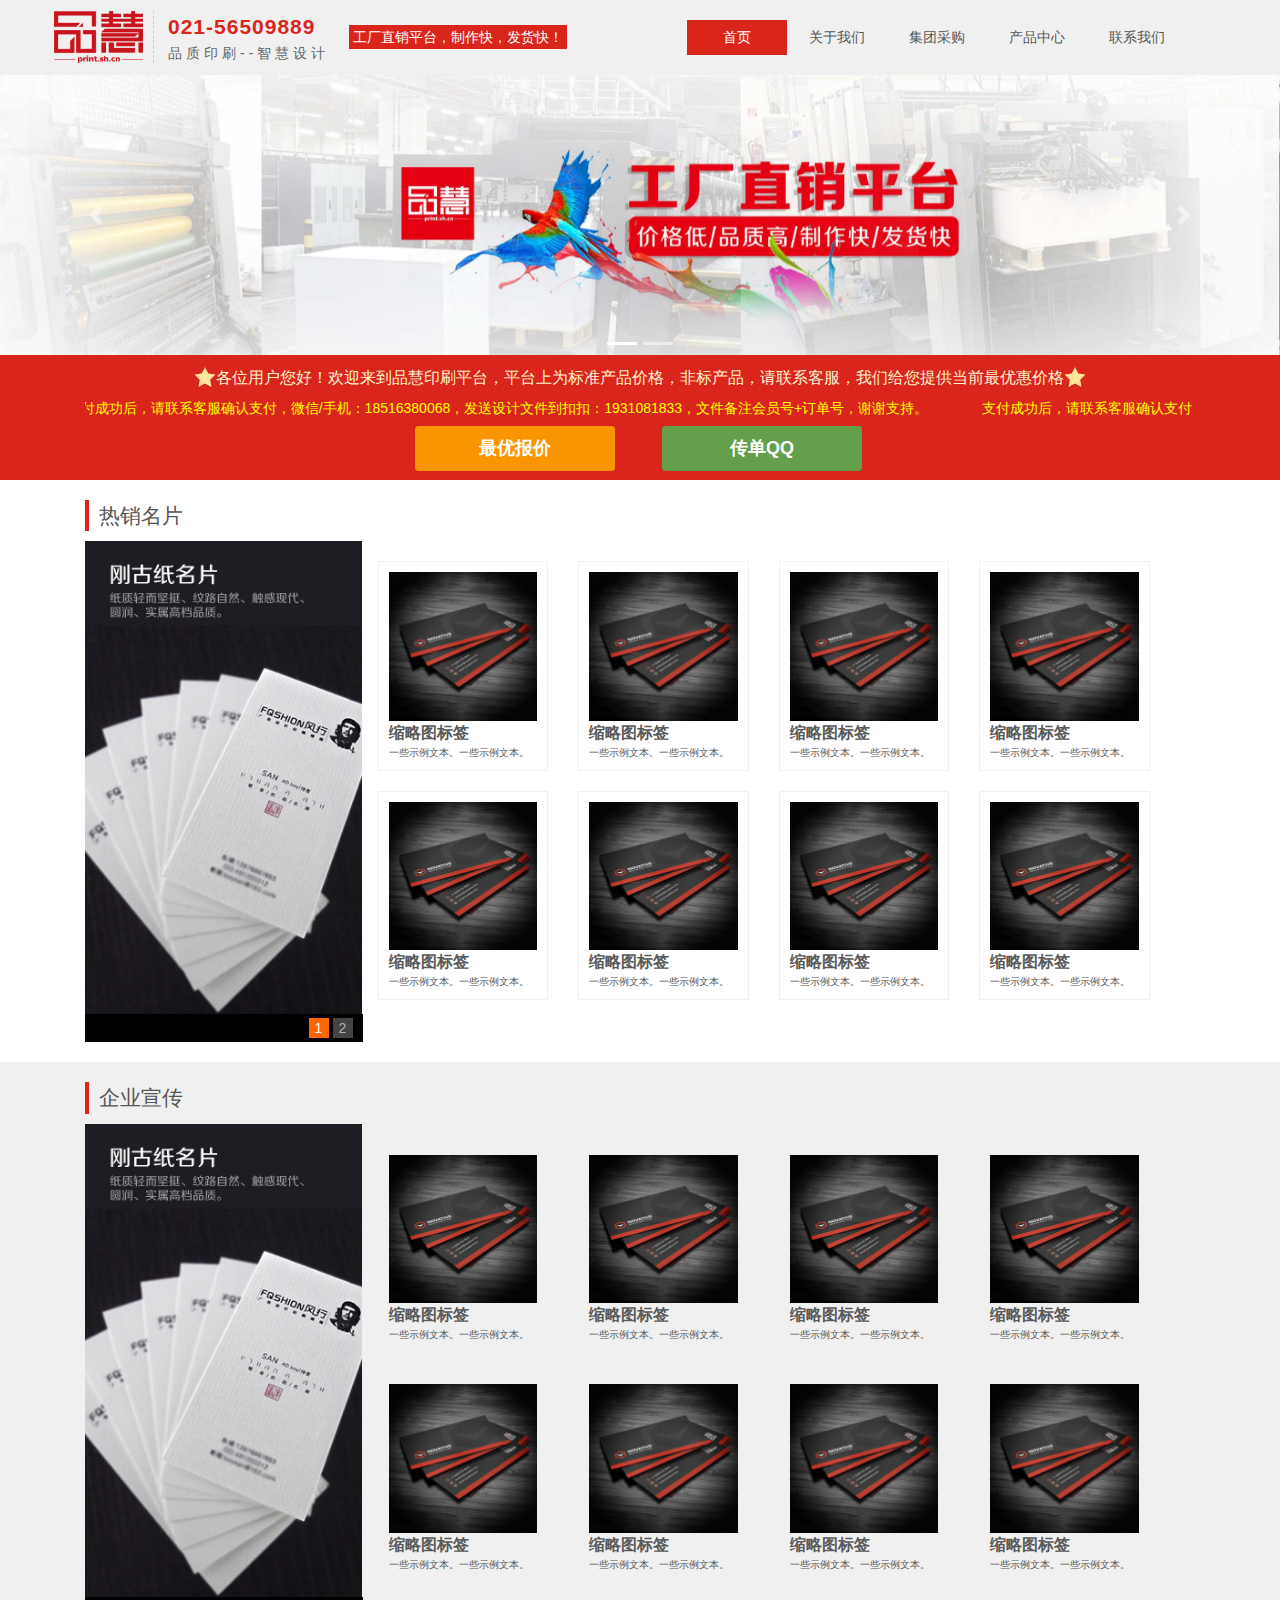
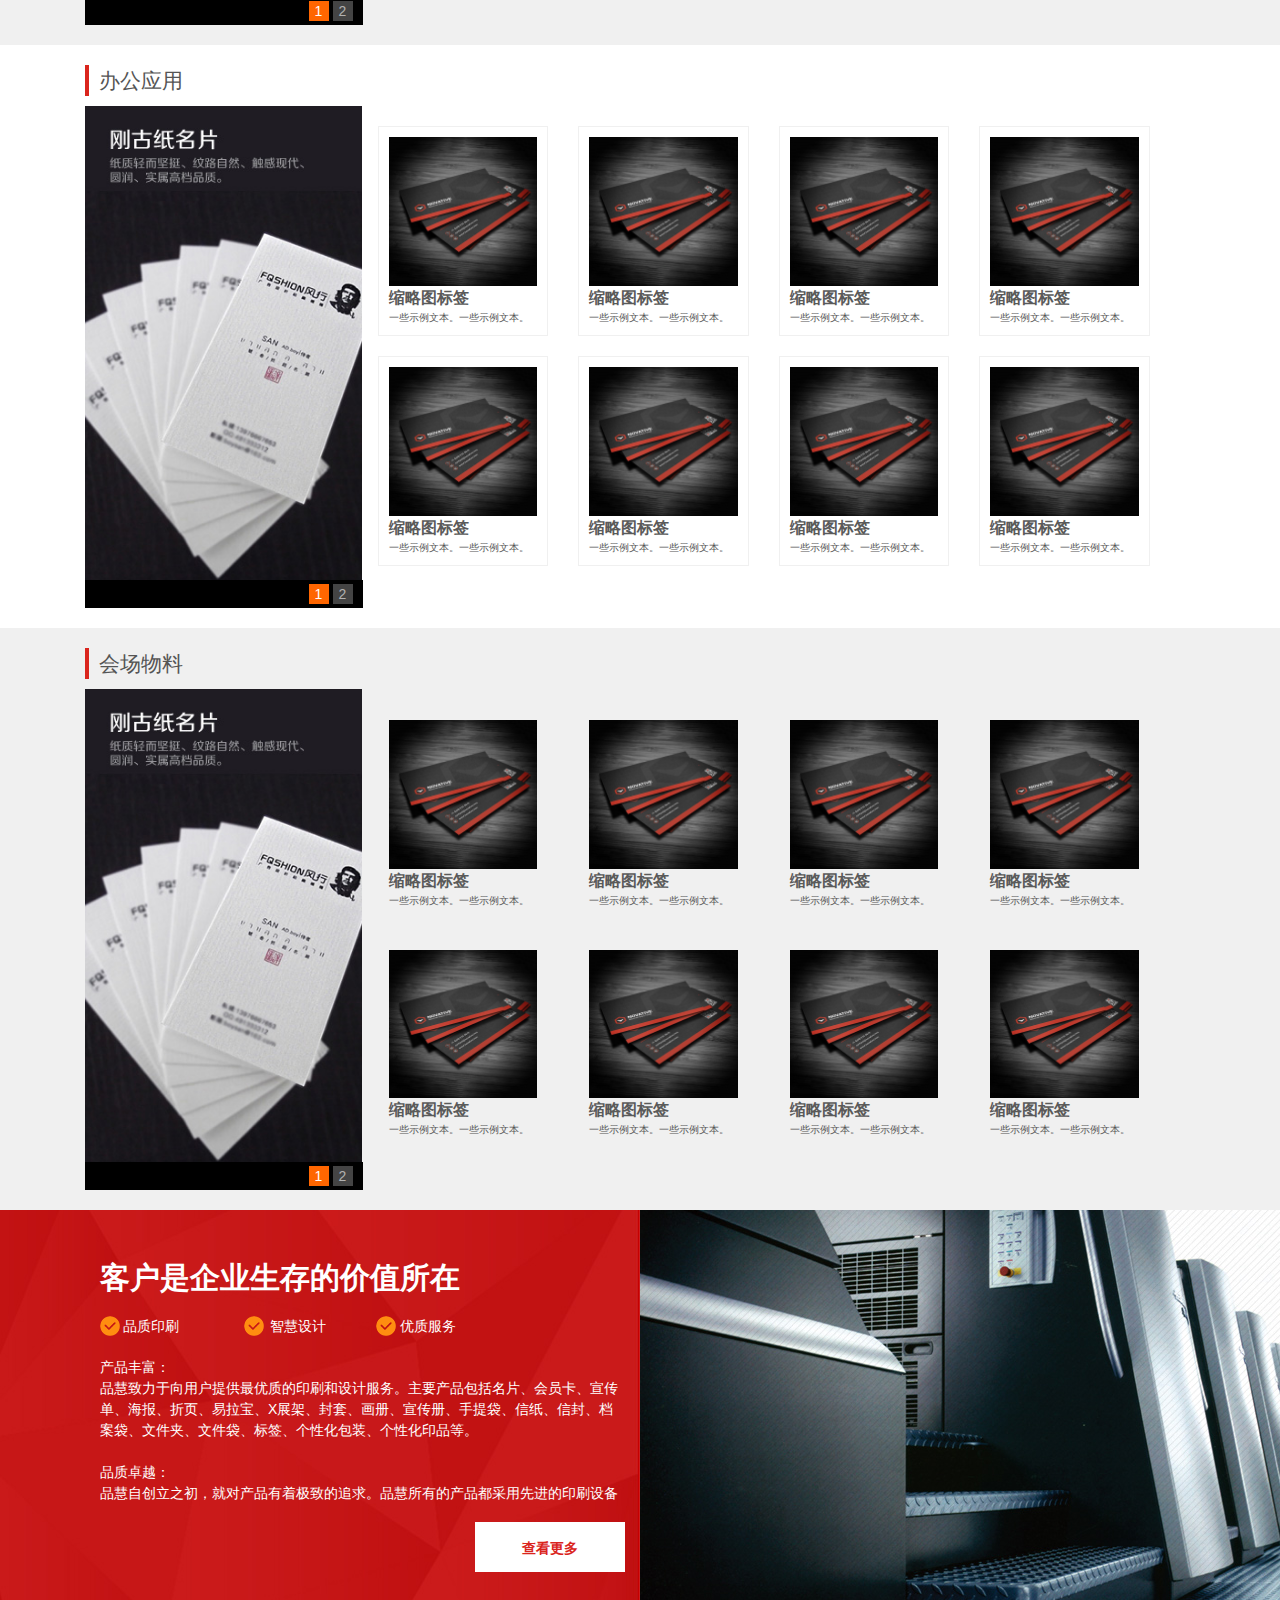
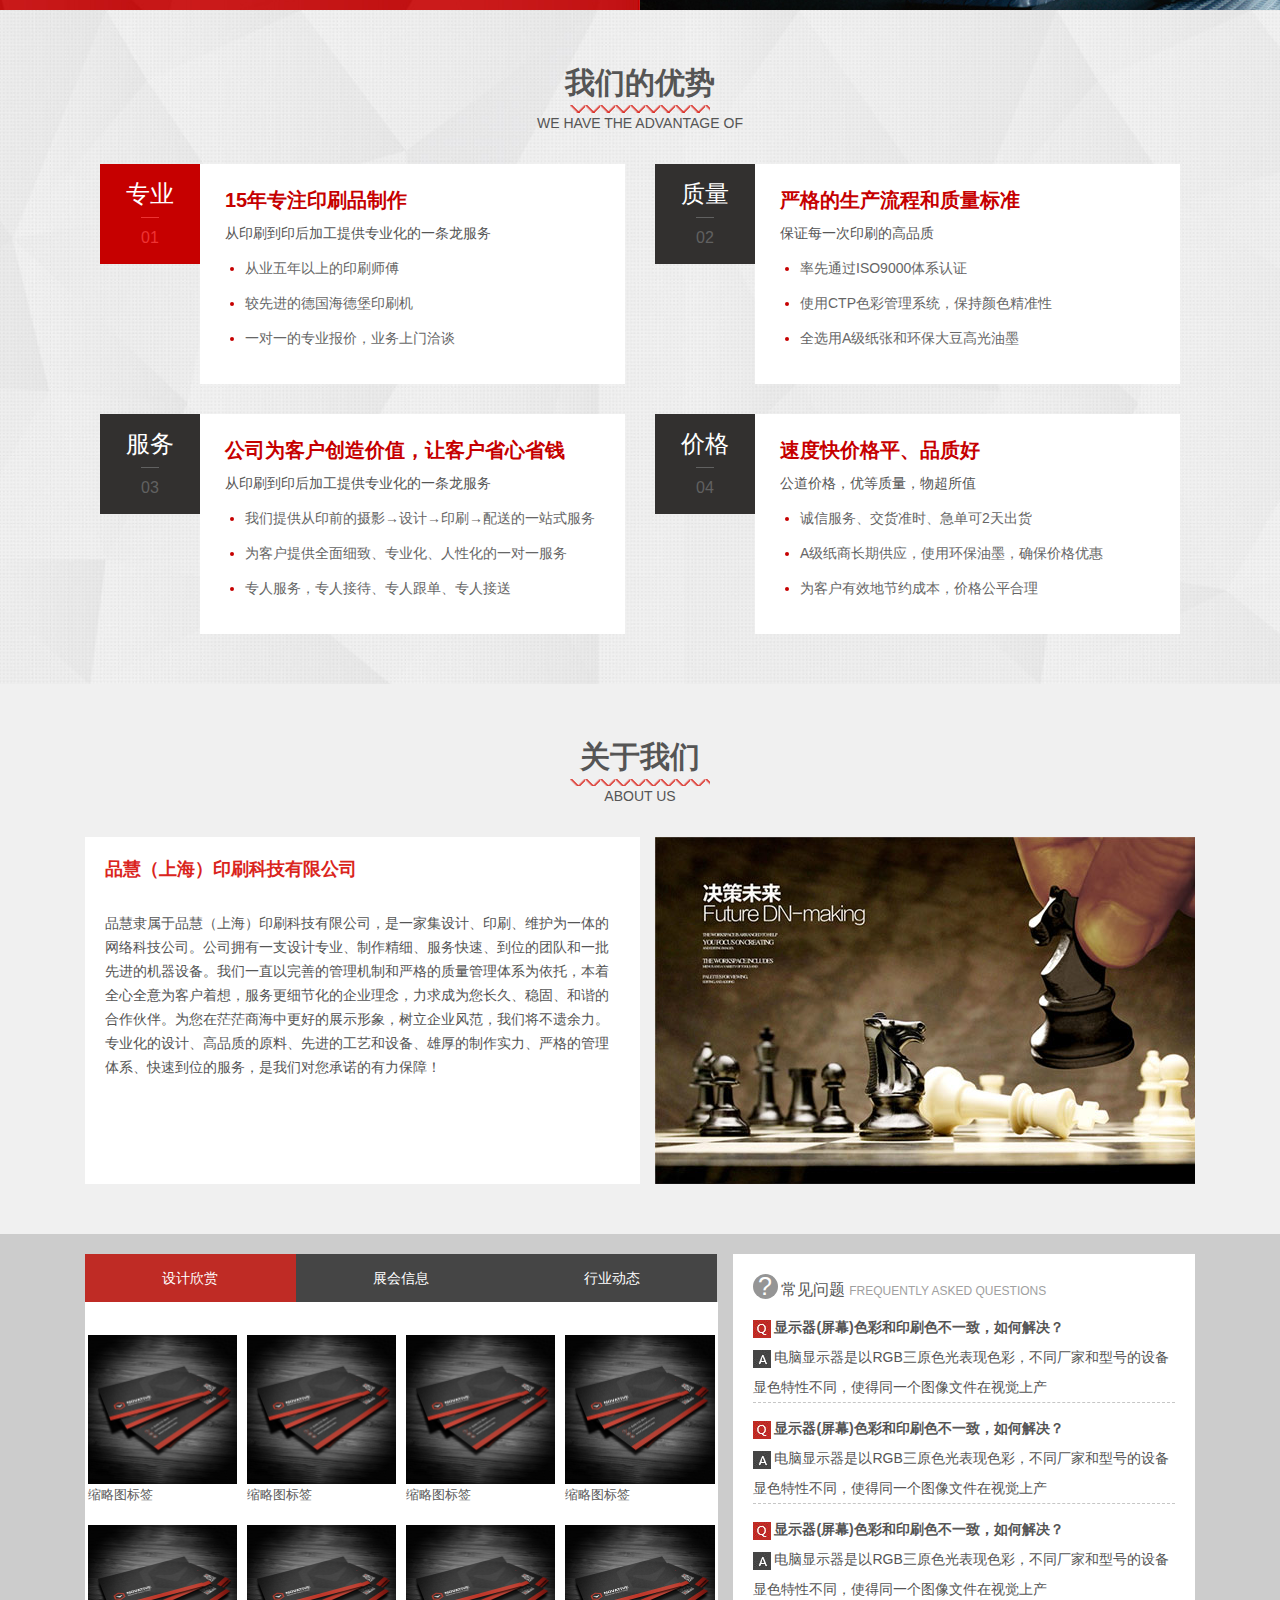
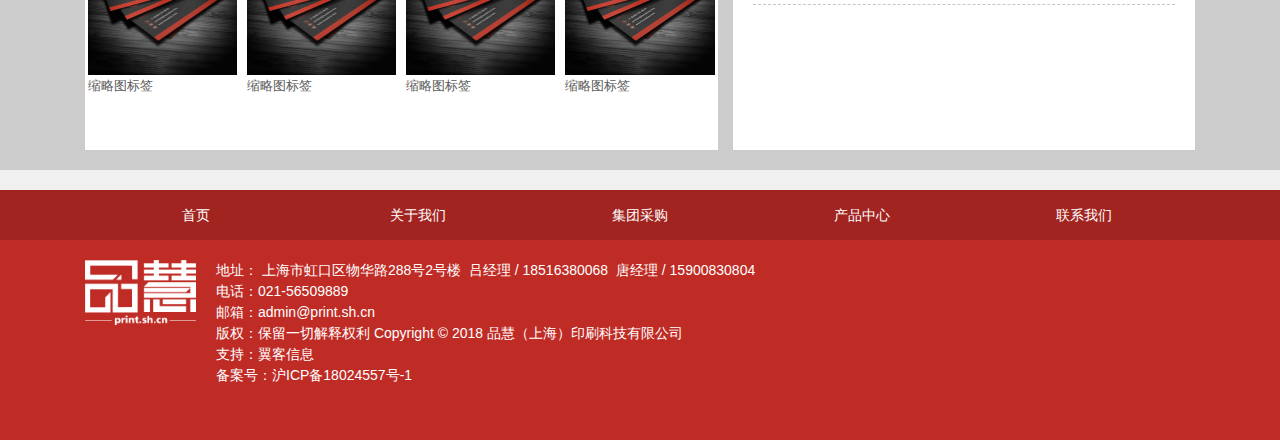
<file: print/index.html>
<!DOCTYPE html>
<html>
	<head>
		<meta charset="UTF-8">
		<meta name="viewport" content="width=device-width, initial-scale=1, shrink-to-fit=no">
		<title></title>
		<link rel="stylesheet" href="css/bootstrap.min.css">
		<link rel="stylesheet" type="text/css" href="css/style.css"/>
		<link rel="stylesheet" type="text/css" href="css/liMarquee.css"/>
  		<script src="js/jquery.min.js"></script>
  		<script src="js/popper.min.js"></script>
  		<script src="js/bootstrap.min.js"></script>
  		<script src="js/jquery.liMarquee.js" type="text/javascript" charset="utf-8"></script>
  		<style>
			.carousel-item img{
				max-width: 100%;	
			}
		</style>
		<script>
		$(function(){
			$('.dowebok').liMarquee();
		});
		</script>

	</head>
	<body>
		<!-- 导航   -->
		<nav class="navbar navbar-expand-md">
			<a href="index.html" class="navbar-brand"><img src="img/logo.png" alt="Logo" style="width: 100px; border-right: 1px #CCCCCC dashed; padding-right: 10px;"/></a>
			<p><span class="num">021-56509889</span><br /><span class="wenzi">品质印刷--智慧设计</span></p>
			<p class="np">工厂直销平台，制作快，发货快！</p>
			<button class="navbar-toggler" type="button" data-toggle="collapse" data-target="#collapsibleNavbar">
    			<span class="navbar-toggler-icon"></span>
  			</button>
			<div class="collapse navbar-collapse" id="collapsibleNavbar">
				<ul class="navbar-nav nav-justified">
					<li class="nav-item"><a href="#" class="nav-link active">首页</a></li>
					<li class="nav-item dropdown"><a href="#" class="nav-link">关于我们</a>
						<ul class="dropdown-menu">
							<li><a href="#" class="nav-link">关于我们</a></li>
							<li><a href="#" class="nav-link">新闻中心</a></li>
						</ul>
					</li>
					<li class="nav-item"><a href="#" class="nav-link">集团采购</a></li>
					<li class="nav-item"><a href="#" class="nav-link">产品中心</a></li>
					<li class="nav-item"><a href="#" class="nav-link">联系我们</a></li>
				</ul>
			</div>
		</nav>
		<!-- banner -->
		<div id="demo" class="carousel slide" data-ride="carousel">
		  <!-- 指示符 -->
		  <ul class="carousel-indicators">
		    <li data-target="#demo" data-slide-to="0" class="active"></li>
		    <li data-target="#demo" data-slide-to="1"></li>
		  </ul> 
		  <!-- 轮播图片 -->
		  <div class="carousel-inner">
		    <div class="carousel-item active banner" style="max-height: 340px;"> 
		      <img src="img/banner1.jpg" alt="" />
		    </div>
		    <div class="carousel-item banner" style="max-height: 340px;">
		      <img src="img/banner2.jpg" alt="" />
		    </div>
		  </div> 
		  <!-- 左右切换按钮 -->
		  <a class="carousel-control-prev" href="#demo" data-slide="prev">
		    <span class="carousel-control-prev-icon"></span>
		  </a>
		  <a class="carousel-control-next" href="#demo" data-slide="next">
		    <span class="carousel-control-next-icon"></span>
		  </a>
		</div>
		<!-- 公告 -->
		<div class="container-fiuled" style="border: 1px solid #DA251D;height: 125px; background-color: #DA251D;">
			<div class="container">
				<p class="xing"><img src="img/xing.png" alt="" />各位用户您好！欢迎来到品慧印刷平台，平台上为标准产品价格，非标产品，请联系客服，我们给您提供当前最优惠价格<img src="img/xing.png" alt="" /></p>
				<div class="dowebok">
					<a href="#">支付成功后，请联系客服确认支付，微信/手机：18516380068，发送设计文件到扣扣：1931081833，文件备注会员号+订单号，谢谢支持。</a>
					
					<a href="#">支付成功后，请联系客服确认支付，微信/手机：18516380068，发送设计文件到扣扣：1931081833，文件备注会员号+订单号，谢谢支持。</a>
				</div>
				<div class="but">
					<input type="button" class="btn btn-ind1" value="最优报价" />
					<input type="button" class="btn btn-ind2" value="传单QQ" />
				</div>
			</div>
		</div>
		<!-- 热销名片  -->
		<div class="container-fiuled" style="background-color: #FFFFFF;height: auto;  padding: 20px;">
			<div class="container all">
				<div class="hh">热销名片</div>
				<div style="overflow: hidden;"> 
					<div class="tab col-md-3">
						<div class="tab_box"> 
							 <div><a href="#"><img class="img-fluid" src="img/hdggzmp.jpg" /></a></div>
							 <div class="hide"><a href="#"><img class="img-fluid" src="img/hdbbzmp.jpg" /></a></div>
						</div>
						<div class="tab_menu col-md-12">
							<ul>
								<li class="selected">1</li>
								<li>2</li>
							</ul>
						</div>
					</div>
					<div class="row col-md-9">
					    <div class="col-sm-6 col-md-3">
					         <div class="thumbnail">
					            <a href="#"><img src="img/uafd.jpg" alt="此处有图片" /></a>
					            <div class="caption">
					                <a href="#">缩略图标签</a>
					                <p>一些示例文本。一些示例文本。</p>
					            </div>
					         </div>
					    </div>
					    <div class="col-sm-6 col-md-3">
					         <div class="thumbnail">
					            <a href="#"><img src="img/uafd.jpg" alt="此处有图片" /></a>
					            <div class="caption">
					                <a href="#">缩略图标签</a>
					                <p>一些示例文本。一些示例文本。</p>
					            </div>
					         </div>
					    </div>
					    <div class="col-sm-6 col-md-3">
					         <div class="thumbnail">
					            <a href="#"><img src="img/uafd.jpg" alt="此处有图片" /></a>
					            <div class="caption">
					                <a href="#">缩略图标签</a>
					                <p>一些示例文本。一些示例文本。</p>
					            </div>
					         </div>
					    </div>
					    <div class="col-sm-6 col-md-3">
					         <div class="thumbnail">
					            <a href="#"><img src="img/uafd.jpg" alt="此处有图片" /></a>
					            <div class="caption">
					                <a href="#">缩略图标签</a>
					                <p>一些示例文本。一些示例文本。</p>
					            </div>
					         </div>
					    </div>
					    <div class="col-sm-6 col-md-3">
					         <div class="thumbnail">
					            <a href="#"><img src="img/uafd.jpg" alt="此处有图片" /></a>
					            <div class="caption">
					               	<a href="#">缩略图标签</a>
					                <p>一些示例文本。一些示例文本。</p>
					            </div>
					         </div>
					    </div>
					    <div class="col-sm-6 col-md-3">
					         <div class="thumbnail">
					            <a href="#"><img src="img/uafd.jpg" alt="此处有图片" /></a>
					            <div class="caption">
					                <a href="#">缩略图标签</a>
					                <p>一些示例文本。一些示例文本。</p>
					            </div>
					         </div>
					    </div>
					    <div class="col-sm-6 col-md-3">
					         <div class="thumbnail">
					            <a href="#"><img src="img/uafd.jpg" alt="此处有图片" /></a>
					            <div class="caption">
					                <a href="#">缩略图标签</a>
					                <p>一些示例文本。一些示例文本。</p>
					            </div>
					         </div>
					    </div>
					    <div class="col-sm-6 col-md-3">
					         <div class="thumbnail">
					            <a href="#"><img src="img/uafd.jpg" alt="此处有图片" /></a>
					            <div class="caption">
					                <a href="#">缩略图标签</a>
					                <p>一些示例文本。一些示例文本。</p>
					            </div>
					         </div>
					    </div>
					</div>
				</div>
			</div>	
		</div>
		<!-- 企业宣传  -->
		<div class="container-fiuled" style="height: auto;  padding: 20px;">
			<div class="container all">
				<div class="hh">企业宣传</div>
				<div style="overflow: hidden;"> 
					<div class="tab col-md-3">
						<div class="tab_box"> 
							 <div><a href="#"><img class="img-fluid" src="img/hdggzmp.jpg" /></a></div>
							 <div class="hide"><a href="#"><img class="img-fluid" src="img/hdbbzmp.jpg" /></a></div>
						</div>
						<div class="tab_menu col-md-12">
							<ul>
								<li class="selected">1</li>
								<li>2</li>
							</ul>
						</div>
					</div>
					<div class="row col-md-9">
					    <div class="col-sm-6 col-md-3">
					         <div class="thumbnail">
					            <a href="#"><img src="img/uafd.jpg" alt="此处有图片" /></a>
					            <div class="caption">
					                <a href="#">缩略图标签</a>
					                <p>一些示例文本。一些示例文本。</p>
					            </div>
					         </div>
					    </div>
					    <div class="col-sm-6 col-md-3">
					         <div class="thumbnail">
					            <a href="#"><img src="img/uafd.jpg" alt="此处有图片" /></a>
					            <div class="caption">
					                <a href="#">缩略图标签</a>
					                <p>一些示例文本。一些示例文本。</p>
					            </div>
					         </div>
					    </div>
					    <div class="col-sm-6 col-md-3">
					         <div class="thumbnail">
					            <a href="#"><img src="img/uafd.jpg" alt="此处有图片" /></a>
					            <div class="caption">
					                <a href="#">缩略图标签</a>
					                <p>一些示例文本。一些示例文本。</p>
					            </div>
					         </div>
					    </div>
					    <div class="col-sm-6 col-md-3">
					         <div class="thumbnail">
					            <a href="#"><img src="img/uafd.jpg" alt="此处有图片" /></a>
					            <div class="caption">
					                <a href="#">缩略图标签</a>
					                <p>一些示例文本。一些示例文本。</p>
					            </div>
					         </div>
					    </div>
					    <div class="col-sm-6 col-md-3">
					         <div class="thumbnail">
					            <a href="#"><img src="img/uafd.jpg" alt="此处有图片" /></a>
					            <div class="caption">
					               	<a href="#">缩略图标签</a>
					                <p>一些示例文本。一些示例文本。</p>
					            </div>
					         </div>
					    </div>
					    <div class="col-sm-6 col-md-3">
					         <div class="thumbnail">
					            <a href="#"><img src="img/uafd.jpg" alt="此处有图片" /></a>
					            <div class="caption">
					                <a href="#">缩略图标签</a>
					                <p>一些示例文本。一些示例文本。</p>
					            </div>
					         </div>
					    </div>
					    <div class="col-sm-6 col-md-3">
					         <div class="thumbnail">
					            <a href="#"><img src="img/uafd.jpg" alt="此处有图片" /></a>
					            <div class="caption">
					                <a href="#">缩略图标签</a>
					                <p>一些示例文本。一些示例文本。</p>
					            </div>
					         </div>
					    </div>
					    <div class="col-sm-6 col-md-3">
					         <div class="thumbnail">
					            <a href="#"><img src="img/uafd.jpg" alt="此处有图片" /></a>
					            <div class="caption">
					                <a href="#">缩略图标签</a>
					                <p>一些示例文本。一些示例文本。</p>
					            </div>
					         </div>
					    </div>
					</div>
				</div>
			</div>	
		</div>
		<!-- 办公应用  -->
		<div class="container-fiuled" style="background-color: #FFFFFF;height: auto;  padding: 20px;">
			<div class="container all">
				<div class="hh">办公应用</div>
				<div style="overflow: hidden;"> 
				<div class="tab col-md-3">
						<div class="tab_box"> 
							 <div><a href="#"><img class="img-fluid" src="img/hdggzmp.jpg" /></a></div>
							 <div class="hide"><a href="#"><img class="img-fluid" src="img/hdbbzmp.jpg" /></a></div>
						</div>
						<div class="tab_menu col-md-12">
							<ul>
								<li class="selected">1</li>
								<li>2</li>
							</ul>
						</div>
					</div>
					<div class="row col-md-9">
					    <div class="col-sm-6 col-md-3">
					         <div class="thumbnail">
					            <a href="#"><img src="img/uafd.jpg" alt="此处有图片" /></a>
					            <div class="caption">
					                <a href="#">缩略图标签</a>
					                <p>一些示例文本。一些示例文本。</p>
					            </div>
					         </div>
					    </div>
					    <div class="col-sm-6 col-md-3">
					         <div class="thumbnail">
					            <a href="#"><img src="img/uafd.jpg" alt="此处有图片" /></a>
					            <div class="caption">
					                <a href="#">缩略图标签</a>
					                <p>一些示例文本。一些示例文本。</p>
					            </div>
					         </div>
					    </div>
					    <div class="col-sm-6 col-md-3">
					         <div class="thumbnail">
					            <a href="#"><img src="img/uafd.jpg" alt="此处有图片" /></a>
					            <div class="caption">
					                <a href="#">缩略图标签</a>
					                <p>一些示例文本。一些示例文本。</p>
					            </div>
					         </div>
					    </div>
					    <div class="col-sm-6 col-md-3">
					         <div class="thumbnail">
					            <a href="#"><img src="img/uafd.jpg" alt="此处有图片" /></a>
					            <div class="caption">
					                <a href="#">缩略图标签</a>
					                <p>一些示例文本。一些示例文本。</p>
					            </div>
					         </div>
					    </div>
					    <div class="col-sm-6 col-md-3">
					         <div class="thumbnail">
					            <a href="#"><img src="img/uafd.jpg" alt="此处有图片" /></a>
					            <div class="caption">
					               	<a href="#">缩略图标签</a>
					                <p>一些示例文本。一些示例文本。</p>
					            </div>
					         </div>
					    </div>
					    <div class="col-sm-6 col-md-3">
					         <div class="thumbnail">
					            <a href="#"><img src="img/uafd.jpg" alt="此处有图片" /></a>
					            <div class="caption">
					                <a href="#">缩略图标签</a>
					                <p>一些示例文本。一些示例文本。</p>
					            </div>
					         </div>
					    </div>
					    <div class="col-sm-6 col-md-3">
					         <div class="thumbnail">
					            <a href="#"><img src="img/uafd.jpg" alt="此处有图片" /></a>
					            <div class="caption">
					                <a href="#">缩略图标签</a>
					                <p>一些示例文本。一些示例文本。</p>
					            </div>
					         </div>
					    </div>
					    <div class="col-sm-6 col-md-3">
					         <div class="thumbnail">
					            <a href="#"><img src="img/uafd.jpg" alt="此处有图片" /></a>
					            <div class="caption">
					                <a href="#">缩略图标签</a>
					                <p>一些示例文本。一些示例文本。</p>
					            </div>
					         </div>
					    </div>
					</div>
				</div>
			</div>	
		</div>
		<!-- 会场物料  -->
		<div class="container-fiuled" style="height: auto;  padding: 20px;">
			<div class="container all">
				<div class="hh">会场物料</div>
				<div style="overflow: hidden;"> 
					<div class="tab col-md-3">
						<div class="tab_box"> 
							 <div><a href="#"><img class="img-fluid" src="img/hdggzmp.jpg" /></a></div>
							 <div class="hide"><a href="#"><img class="img-fluid" src="img/hdbbzmp.jpg" /></a></div>
						</div>
						<div class="tab_menu col-md-12">
							<ul>
								<li class="selected">1</li>
								<li>2</li>
							</ul>
						</div>
					</div>
					<div class="row col-md-9">
					    <div class="col-sm-6 col-md-3">
					         <div class="thumbnail">
					            <a href="#"><img src="img/uafd.jpg" alt="此处有图片" /></a>
					            <div class="caption">
					                <a href="#">缩略图标签</a>
					                <p>一些示例文本。一些示例文本。</p>
					            </div>
					         </div>
					    </div>
					    <div class="col-sm-6 col-md-3">
					         <div class="thumbnail">
					            <a href="#"><img src="img/uafd.jpg" alt="此处有图片" /></a>
					            <div class="caption">
					                <a href="#">缩略图标签</a>
					                <p>一些示例文本。一些示例文本。</p>
					            </div>
					         </div>
					    </div>
					    <div class="col-sm-6 col-md-3">
					         <div class="thumbnail">
					            <a href="#"><img src="img/uafd.jpg" alt="此处有图片" /></a>
					            <div class="caption">
					                <a href="#">缩略图标签</a>
					                <p>一些示例文本。一些示例文本。</p>
					            </div>
					         </div>
					    </div>
					    <div class="col-sm-6 col-md-3">
					         <div class="thumbnail">
					            <a href="#"><img src="img/uafd.jpg" alt="此处有图片" /></a>
					            <div class="caption">
					                <a href="#">缩略图标签</a>
					                <p>一些示例文本。一些示例文本。</p>
					            </div>
					         </div>
					    </div>
					    <div class="col-sm-6 col-md-3">
					         <div class="thumbnail">
					            <a href="#"><img src="img/uafd.jpg" alt="此处有图片" /></a>
					            <div class="caption">
					               	<a href="#">缩略图标签</a>
					                <p>一些示例文本。一些示例文本。</p>
					            </div>
					         </div>
					    </div>
					    <div class="col-sm-6 col-md-3">
					         <div class="thumbnail">
					            <a href="#"><img src="img/uafd.jpg" alt="此处有图片" /></a>
					            <div class="caption">
					                <a href="#">缩略图标签</a>
					                <p>一些示例文本。一些示例文本。</p>
					            </div>
					         </div>
					    </div>
					    <div class="col-sm-6 col-md-3">
					         <div class="thumbnail">
					            <a href="#"><img src="img/uafd.jpg" alt="此处有图片" /></a>
					            <div class="caption">
					                <a href="#">缩略图标签</a>
					                <p>一些示例文本。一些示例文本。</p>
					            </div>
					         </div>
					    </div>
					    <div class="col-sm-6 col-md-3">
					         <div class="thumbnail">
					            <a href="#"><img src="img/uafd.jpg" alt="此处有图片" /></a>
					            <div class="caption">
					                <a href="#">缩略图标签</a>
					                <p>一些示例文本。一些示例文本。</p>
					            </div>
					         </div>
					    </div>
					</div>
				</div>
			</div>	
		</div>
		<!-- 公司简介 -->
		<div class="container-fiuled info">
			<div class="container">
				<div class="col-md-6 ">
					<p class="h3">客户是企业生存的价值所在</p>
					<div class="info-img">
						<span class="sp1">品质印刷</span>
						<span class="sp2">智慧设计</span>
						<span class="sp3">优质服务</span>
					</div>
					<div class="nr">
						<p>产品丰富：</p>
						<p>品慧致力于向用户提供最优质的印刷和设计服务。主要产品包括名片、会员卡、宣传单、海报、折页、易拉宝、X展架、封套、画册、宣传册、手提袋、信纸、信封、档案袋、文件夹、文件袋、标签、个性化包装、个性化印品等。</p>
						<br />
						<p>品质卓越：</p>
						<p>品慧自创立之初，就对产品有着极致的追求。品慧所有的产品都采用先进的印刷设备进行生产。优质的原材料、完善的色彩管理流程以及经验丰富的操作人员保证了产品的绝佳品质。</p>
						<br />
						<p>高效快捷：</p>
						<p>品慧自主开发了在线下单平台、ERP系统，文件云储存等特有功能，方便用户无论何时何地都可以在线下单；同时品慧陆续在各大商业商务中心建立了实体门店，方便用户来店体验，并且为门店周边提供送货上门等更多服务。</p>
						<br />
						<p>服务保障：</p>
						<p>品慧推出了沟通无忧服务，无论通过品慧电商平台还是门店，您都可以轻松联系到品慧客服。品慧还有购物无忧服务，为您提供7天退换货服务保障，无论是产品质量，还是运输损坏问题，全部都由品慧承担，真正让您购物无忧。</p>
					</div>
					<div class="more"><a href="#">查看更多</a></div>
				</div>
			</div>
		</div>
		<!-- 我们的优势 -->
		<div class="container-fiuled adv">
			<div class="container">
				<div style="width: 300px; margin: 0 auto; text-align: center;">
					<p class="cn">我们的优势</p>
					<p class="wave"></p>
					<p class="en">WE HAVE THE ADVANTAGE OF</p>
				</div>
				<div style="overflow: hidden;">
				<div class="col-md-6 adv-we">
					<p class="pbox active"><span class="ps1">专业</span><br /><span class="ps2">01</span></p>
					<div class="adiv">
						<p class="red">15年专注印刷品制作</p>
						<p>从印刷到印后加工提供专业化的一条龙服务</p>
						<ul class="li">
							<li><span>从业五年以上的印刷师傅</span></li>
							<li><span>较先进的德国海德堡印刷机</span></li>
							<li><span>一对一的专业报价，业务上门洽谈</span></li>
						</ul>
					</div>
				</div>
				<div class="col-md-6  adv-we">
					<p class="pbox"><span class="ps1">质量</span><br /><span class="ps2">02</span></p>
					<div class="adiv">
						<p class="red">严格的生产流程和质量标准</p>
						<p>保证每一次印刷的高品质</p>
						<ul class="li">
							<li><span>率先通过ISO9000体系认证</span></li>
							<li><span>使用CTP色彩管理系统，保持颜色精准性</span></li>
							<li><span>全选用A级纸张和环保大豆高光油墨</span></li>
						</ul>
					</div>
				</div>
				<div class="col-md-6  adv-we">
					<p class="pbox"><span class="ps1">服务</span><br /><span class="ps2">03</span></p>
					<div class="adiv">
						<p class="red">公司为客户创造价值，让客户省心省钱</p>
						<p>从印刷到印后加工提供专业化的一条龙服务</p>
						<ul class="li">
							<li><span>我们提供从印前的摄影→设计→印刷→配送的一站式服务</span></li>
							<li><span>为客户提供全面细致、专业化、人性化的一对一服务</span></li>
							<li><span>专人服务，专人接待、专人跟单、专人接送</span></li>
						</ul>
					</div>
				</div>
				<div class="col-md-6  adv-we">
					<p class="pbox"><span class="ps1">价格</span><br /><span class="ps2">04</span></p>
					<div class="adiv">
						<p class="red">速度快价格平、品质好</p>
						<p>公道价格，优等质量，物超所值</p>
						<ul class="li">
							<li><span>诚信服务、交货准时、急单可2天出货</span></li>
							<li><span>A级纸商长期供应，使用环保油墨，确保价格优惠</span></li>
							<li><span>为客户有效地节约成本，价格公平合理​</span></li>
						</ul>
					</div>
				</div>
			</div>
			</div>
		</div>
		<!-- 关于我们 -->
		<div class="container-fiuled about">
			<div class="container">
				<div style="width: 300px; margin: 0 auto; text-align: center;">
					<p class="cn">关于我们</p>
					<p class="wave"></p>
					<p class="en">ABOUT US</p>
				</div>
				<div style="margin-top: 30px; overflow: hidden; height: 347px;">
					<div class="col-md-6 ab">
						<p class="hong">品慧（上海）印刷科技有限公司</p>
						<p>品慧隶属于品慧（上海）印刷科技有限公司，是一家集设计、印刷、维护为一体的网络科技公司。公司拥有一支设计专业、制作精细、服务快速、到位的团队和一批先进的机器设备。我们一直以完善的管理机制和严格的质量管理体系为依托，本着全心全意为客户着想，服务更细节化的企业理念，力求成为您长久、稳固、和谐的合作伙伴。为您在茫茫商海中更好的展示形象，树立企业风范，我们将不遗余力。</p>
						<p>专业化的设计、高品质的原料、先进的工艺和设备、雄厚的制作实力、严格的管理体系、快速到位的服务，是我们对您承诺的有力保障！</p>
					</div>
					<div class="col-md-6 tu">
						<img src="img/43.jpg" />
					</div>
				</div>
				
			</div>
		</div>
		<!-- 动态、问题 -->
		<div class="container-fiuled full-content">
			<div class="container">
				<div class="col-md-7" style="padding-left: 0; float: left;">
					<div class="menu">
						<ul style="overflow: hidden;">
							<li class="selected col-md-4">设计欣赏</li>
							<li class="col-md-4">展会信息</li>
							<li class="col-md-4">行业动态</li>
						</ul>
					</div>
					<div class="d_box"> 
						<div class="row design">
					    <div class="col-sm-6 col-md-3">
					         <div class="thumbnail">
					            <a href="#"><img src="img/uafd.jpg" alt="此处有图片" /></a>
					            <div class="caption">
					                <a href="#">缩略图标签</a>
					            </div>
					         </div>
					    </div>
					    <div class="col-sm-6 col-md-3">
					         <div class="thumbnail">
					            <a href="#"><img src="img/uafd.jpg" alt="此处有图片" /></a>
					            <div class="caption">
					                <a href="#">缩略图标签</a>
					            </div>
					         </div>
					    </div>
					    <div class="col-sm-6 col-md-3">
					         <div class="thumbnail">
					            <a href="#"><img src="img/uafd.jpg" alt="此处有图片" /></a>
					            <div class="caption">
					                <a href="#">缩略图标签</a>
					            </div>
					         </div>
					    </div>
					    <div class="col-sm-6 col-md-3">
					         <div class="thumbnail">
					            <a href="#"><img src="img/uafd.jpg" alt="此处有图片" /></a>
					            <div class="caption">
					                <a href="#">缩略图标签</a>
					            </div>
					         </div>
					    </div>
					    <div class="col-sm-6 col-md-3">
					         <div class="thumbnail">
					            <a href="#"><img src="img/uafd.jpg" alt="此处有图片" /></a>
					            <div class="caption">
					               	<a href="#">缩略图标签</a>
					            </div>
					         </div>
					    </div>
					    <div class="col-sm-6 col-md-3">
					         <div class="thumbnail">
					            <a href="#"><img src="img/uafd.jpg" alt="此处有图片" /></a>
					            <div class="caption">
					                <a href="#">缩略图标签</a>
					            </div>
					         </div>
					    </div>
					    <div class="col-sm-6 col-md-3">
					         <div class="thumbnail">
					            <a href="#"><img src="img/uafd.jpg" alt="此处有图片" /></a>
					            <div class="caption">
					                <a href="#">缩略图标签</a>
					            </div>
					         </div>
					    </div>
					    <div class="col-sm-6 col-md-3">
					         <div class="thumbnail">
					            <a href="#"><img src="img/uafd.jpg" alt="此处有图片" /></a>
					            <div class="caption">
					                <a href="#">缩略图标签</a>
					            </div>
					         </div>
					    </div>
						</div>
	
						 <div class="hide">
							<ul class="show">
								<li><a href="">2018婴芭莎儿博会-上海站</a><span class="date">2018-10-16</span></li>
								<li><a href="">2018婴芭莎儿博会-上海站</a><span class="date">2018-10-16</span></li>
								<li><a href="">2018婴芭莎儿博会-上海站</a><span class="date">2018-10-16</span></li>
								<li><a href="">2018婴芭莎儿博会-上海站</a><span class="date">2018-10-16</span></li>
								<li><a href="">2018婴芭莎儿博会-上海站</a><span class="date">2018-10-16</span></li>
								<li><a href="">2018婴芭莎儿博会-上海站</a><span class="date">2018-10-16</span></li>
								<li><a href="">2018婴芭莎儿博会-上海站</a><span class="date">2018-10-16</span></li>
								<li><a href="">2018婴芭莎儿博会-上海站</a><span class="date">2018-10-16</span></li>
								<li><a href="">2018婴芭莎儿博会-上海站</a><span class="date">2018-10-16</span></li>
								<li><a href="">2018婴芭莎儿博会-上海站</a><span class="date">2018-10-16</span></li>
							</ul>
							<a href="#" class="more">more</a>
						 </div>
						 <div class="hide">暂无相关记录！</div>
					</div>
					
				</div>
				<div class="col-md-5 faq">	
					<p>
						<span class="q1">?</span>
						<span class="q2">常见问题</span>
						<span class="q3">FREQUENTLY ASKED QUESTIONS</span>
					</p>
					<ul>
						<li>
							<p class="que"><img src="img/q.jpg"/> <a href="#">显示器(屏幕)色彩和印刷色不一致，如何解决？</a></p>
							<p class="ans"><img src="img/a.jpg"/> 电脑显示器是以RGB三原色光表现色彩，不同厂家和型号的设备显色特性不同，使得同一个图像文件在视觉上产</p>
						</li>
						<li>
							<p class="que"><img src="img/q.jpg"/> <a href="#">显示器(屏幕)色彩和印刷色不一致，如何解决？</a></p>
							<p class="ans"><img src="img/a.jpg"/> 电脑显示器是以RGB三原色光表现色彩，不同厂家和型号的设备显色特性不同，使得同一个图像文件在视觉上产</p>
						</li>
						<li>
							<p class="que"><img src="img/q.jpg"/> <a href="#">显示器(屏幕)色彩和印刷色不一致，如何解决？</a></p>
							<p class="ans"><img src="img/a.jpg"/> 电脑显示器是以RGB三原色光表现色彩，不同厂家和型号的设备显色特性不同，使得同一个图像文件在视觉上产</p>
						</li>
					</ul>
				</div>
			</div>
		</div>
		<!-- 战略合作伙伴 -->
		<div class="container-fiuled">
			<div class="container">
				
				
			</div>
		</div>
		<!-- 底部 -->
		<div style="margin-top: 20px;">
		<div class="container-fiuled foot-nav">
			<div class="container">
				<ul>
					<li><a href="">首页</a></li>
					<li><a href="">关于我们</a></li>
					<li><a href="">集团采购</a></li>
					<li><a href="">产品中心</a></li>
					<li><a href="">联系我们</a></li>
				</ul>
			</div>
		</div>
		<div class="container-fiuled foot-dre">
			<div class="container">
				<img src="img/logo1.png" class="logo" alt="" />
				<div class="dre">
					地址： 上海市虹口区物华路288号2号楼&nbsp;&nbsp;吕经理 / 18516380068&nbsp;&nbsp;唐经理 / 15900830804 <br />
					
					电话：021-56509889 <br />
					
					邮箱：admin@print.sh.cn <br />
					
					版权：保留一切解释权利  Copyright © 2018 品慧（上海）印刷科技有限公司 <br />
					
					支持：翼客信息 <br />
					
					备案号：沪ICP备18024557号-1
				</div>
			</div>
		</div>
		</div>
		<!-- 底部结束  -->
	</body>
	<script type="text/javascript" >
	//<![CDATA[
		$(function(){
		    var $div_li =$("div.tab_menu ul li");
		    $div_li.click(function(){
				$(this).addClass("selected")            //当前<li>元素高亮
					   .siblings().removeClass("selected");  //去掉其它同辈<li>元素的高亮
	            var index =  $div_li.index(this);  // 获取当前点击的<li>元素 在 全部li元素中的索引。
				$("div.tab_box > div")   	//选取子节点。不选取子节点的话，会引起错误。如果里面还有div 
						.eq(index).show()   //显示 <li>元素对应的<div>元素
						.siblings().hide(); //隐藏其它几个同辈的<div>元素
			})
		})
	//]]>
	//<![CDATA[
		$(function(){
		    var $div_li =$("div.menu ul li");
		    $div_li.hover(function(){
				$(this).addClass("selected")            //当前<li>元素高亮
					   .siblings().removeClass("selected");  //去掉其它同辈<li>元素的高亮
	            var index =  $div_li.index(this);  // 获取当前点击的<li>元素 在 全部li元素中的索引。
				$("div.d_box > div")   	//选取子节点。不选取子节点的话，会引起错误。如果里面还有div 
						.eq(index).show()   //显示 <li>元素对应的<div>元素
						.siblings().hide(); //隐藏其它几个同辈的<div>元素
			})
		})
	//]]>	
	</script>
	
</html>
</file>
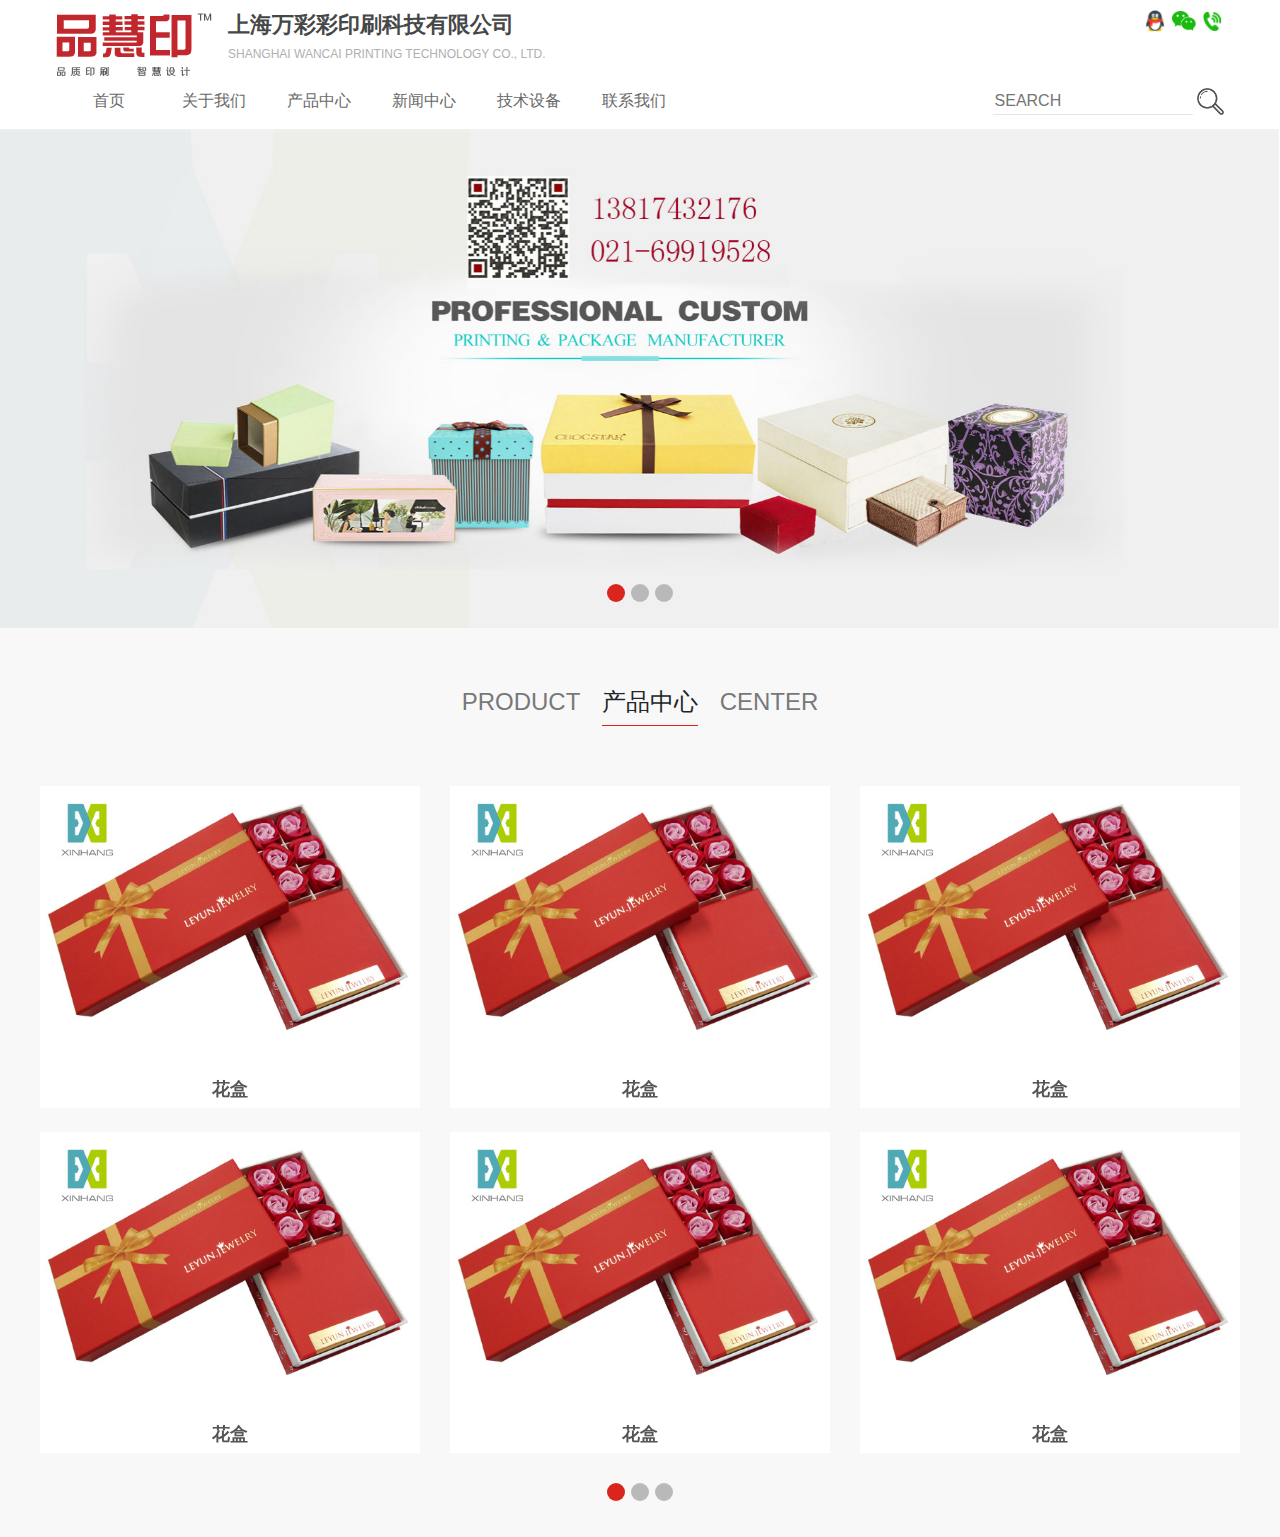
<file: 品慧印/index.html>
<!DOCTYPE html>
<html lang="en">
<head>
	<meta charset="UTF-8">
	<meta name="viewport" content="width=device-width, initial-scale=1">
	<title>品慧印</title>
	<link rel="stylesheet" href="css/bootstrap.min.css" />
	<link rel="stylesheet" href="css/style.css" />
	<link rel="stylesheet" href="font/iconfont.css">
	<script src="js/jquery.min.js"></script>
	<script src="js/popper.min.js"></script>
	<script src="js/bootstrap.min.js"></script>
</head>
<body>
	<nav class="navbar navbar-expand-md df">
	  	<!-- Brand -->
	  	<div class="header">
		  	<div class="hd">
		  		<div class="logo">
				  	<a class="navbar-brand" href="#"><img src="img/logo.jpg" alt="logo" /></a>
				  	<div class="tly d-none d-md-inline">
						<span class="cn">上海万彩彩印刷科技有限公司</span>
						<span class="en">SHANGHAI WANCAI PRINTING TECHNOLOGY CO., LTD.</span>
					</div>
				</div>
				<div class="link d-none d-md-inline">
					<a href="#"><img src="img/qq.png" alt="qq" /></a>
					<a href="#"><img src="img/wx.png" alt="wx" /></a>
					<a href="#"><img src="img/dh.png" alt="dh" /></a>
				</div>
			</div>
 			<div class="hd">
			<!-- Navbar links -->
				<div class="collapse navbar-collapse">
					<ul class="navbar-nav links">
						<li class="nav-item">
							<a class="nav-link" href="#">首页</a>
						</li>
						<li class="nav-item">
							<a class="nav-link" href="#">关于我们</a>
						</li>
						<li class="nav-item">
							<a class="nav-link" href="#">产品中心</a>
						</li>
						<li class="nav-item">
							<a class="nav-link" href="#">新闻中心</a>
						</li>
						<li class="nav-item">
							<a class="nav-link" href="#">技术设备</a>
						</li>
						<li class="nav-item">
							<a class="nav-link" href="#">联系我们</a>
						</li>  
					</ul>
				</div>
				<!-- search -->
				<div class="search d-none d-md-block">
					<form action="#" method="get">
						<input type="text" placeholder="SEARCH" />
						<input type="submit" class="submit" value="搜索" />
					</form>
				</div>
			</div>
		</div>
		<!-- Toggler/collapsibe Button -->
		<button class="navbar-toggler" type="button" data-toggle="collapse" data-target="#collapsibleNavbar">
		<span class="iconfont">&#xe62a;</span>
		</button>
	  	<!-- Navbar links -->
		<div class="collapse navbar-collapse clnav lkn" id="collapsibleNavbar">
			<ul class="navbar-nav">
				<li class="nav-item">
					<a class="nav-link" href="#">首页</a>
				</li>
				<li class="nav-item">
					<a class="nav-link" href="#">关于我们</a>
				</li>
				<li class="nav-item">
					<a class="nav-link" href="#">产品中心</a>
				</li>
				<li class="nav-item">
					<a class="nav-link" href="#">新闻中心</a>
				</li>
				<li class="nav-item">
					<a class="nav-link" href="#">技术设备</a>
				</li>
				<li class="nav-item">
					<a class="nav-link" href="#">联系我们</a>
				</li> 
			</ul>
		</div>
	</nav>
	<!-- banner轮播 -->
	<div id="demo" class="carousel slide" data-ride="carousel">
 
	  <!-- 指示符 -->
		<ul class="carousel-indicators">
		    <li data-target="#demo" data-slide-to="0" class="active"></li>
		    <li data-target="#demo" data-slide-to="1"></li>
		    <li data-target="#demo" data-slide-to="2"></li>
		</ul>
	 
		<!-- 轮播图片 -->
		<div class="carousel-inner">
			<div class="carousel-item active">
				<img src="img/banner.jpg">
			</div>
			<div class="carousel-item">
				<img src="img/banner.jpg">
			</div>
			<div class="carousel-item">
				<img src="img/banner.jpg">
			</div>
		</div>
	</div>
	<!-- 产品中心 -->
	<div class="product">
		<div class="cp">
			<h1 class="titles">
				<span class="en">PRODUCT</span>
				<span class="cn">产品中心</span>
				<span class="en">CENTER</span>
			</h1>
			<!-- 产品列表轮播 -->
			<div id="product" class="carousel slide" data-ride="carousel">
	 
			  	<!-- 指示符 -->
				<ul class="carousel-indicators cp-ul">
				    <li data-target="#product" data-slide-to="0" class="active"></li>
				    <li data-target="#product" data-slide-to="1"></li>
				    <li data-target="#product" data-slide-to="2"></li>
				</ul>
		 
				<!-- 轮播图片 -->
				<div class="carousel-inner">
					<div class="carousel-item active">
						<div class="row">
							<dl class="col-4">
								<a href="#">
									<dt><img src="img/85.jpg" alt="产品图片" /></dt>
									<dd>花盒</dd>
								</a>
							</dl>
							<dl class="col-4">
								<a href="#">
									<dt><img src="img/85.jpg" alt="产品图片" /></dt>
									<dd>花盒</dd>
								</a>
							</dl>
							<dl class="col-4">
								<a href="#">
									<dt><img src="img/85.jpg" alt="产品图片" /></dt>
									<dd>花盒</dd>
								</a>
							</dl>
						</div>
						<div class="row">
							<dl class="col-4">
								<a href="#">
									<dt><img src="img/85.jpg" alt="产品图片" /></dt>
									<dd>花盒</dd>
								</a>
							</dl>
							<dl class="col-4">
								<a href="#">
									<dt><img src="img/85.jpg" alt="产品图片" /></dt>
									<dd>花盒</dd>
								</a>
							</dl>
							<dl class="col-4">
								<a href="#">
									<dt><img src="img/85.jpg" alt="产品图片" /></dt>
									<dd>花盒</dd>
								</a>
							</dl>
						</div>
					</div>
					<div class="carousel-item">
						<div class="row">
							<dl class="col-4">
								<a href="#">
									<dt><img src="img/85.jpg" alt="产品图片" /></dt>
									<dd>花盒</dd>
								</a>
							</dl>
							<dl class="col-4">
								<a href="#">
									<dt><img src="img/85.jpg" alt="产品图片" /></dt>
									<dd>花盒</dd>
								</a>
							</dl>
							<dl class="col-4">
								<a href="#">
									<dt><img src="img/85.jpg" alt="产品图片" /></dt>
									<dd>花盒</dd>
								</a>
							</dl>
						</div>
						<div class="row">
							<dl class="col-4">
								<a href="#">
									<dt><img src="img/85.jpg" alt="产品图片" /></dt>
									<dd>花盒</dd>
								</a>
							</dl>
							<dl class="col-4">
								<a href="#">
									<dt><img src="img/85.jpg" alt="产品图片" /></dt>
									<dd>花盒</dd>
								</a>
							</dl>
							<dl class="col-4">
								<a href="#">
									<dt><img src="img/85.jpg" alt="产品图片" /></dt>
									<dd>花盒</dd>
								</a>
							</dl>
						</div>
					</div>
					<div class="carousel-item">
						<div class="row">
							<dl class="col-4">
								<a href="#">
									<dt><img src="img/85.jpg" alt="产品图片" /></dt>
									<dd>花盒</dd>
								</a>
							</dl>
							<dl class="col-4">
								<a href="#">
									<dt><img src="img/85.jpg" alt="产品图片" /></dt>
									<dd>花盒</dd>
								</a>
							</dl>
							<dl class="col-4">
								<a href="#">
									<dt><img src="img/85.jpg" alt="产品图片" /></dt>
									<dd>花盒</dd>
								</a>
							</dl>
						</div>
						<div class="row">
							<dl class="col-4">
								<a href="#">
									<dt><img src="img/85.jpg" alt="产品图片" /></dt>
									<dd>花盒</dd>
								</a>
							</dl>
							<dl class="col-4">
								<a href="#">
									<dt><img src="img/85.jpg" alt="产品图片" /></dt>
									<dd>花盒</dd>
								</a>
							</dl>
							<dl class="col-4">
								<a href="#">
									<dt><img src="img/85.jpg" alt="产品图片" /></dt>
									<dd>花盒</dd>
								</a>
							</dl>
						</div>
					</div>
				</div>
			</div>
		</div>
	</div>
</body>
</html>
</file>
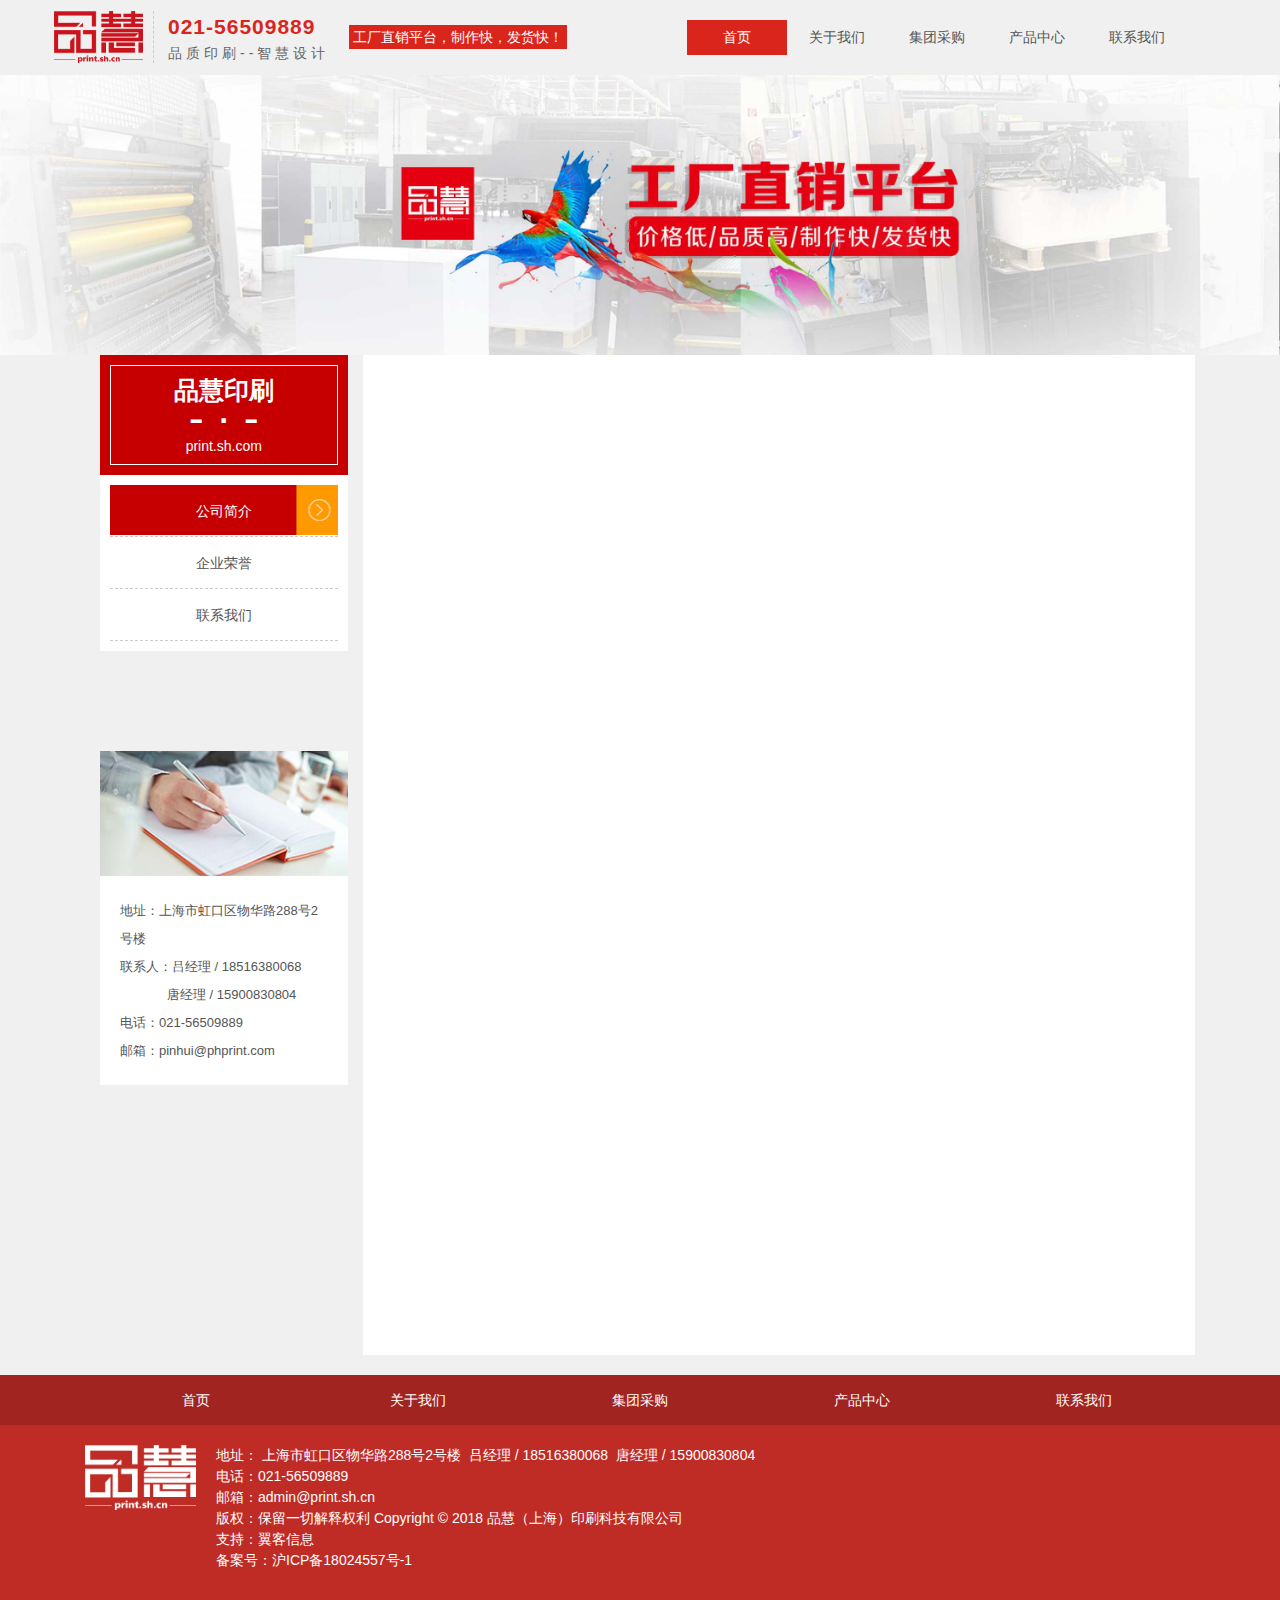
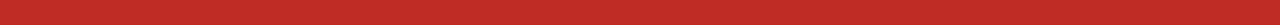
<file: print/content.html>
<!DOCTYPE html>
<html>
	<head>
		<meta charset="UTF-8">
		<meta name="viewport" content="width=device-width, initial-scale=1, shrink-to-fit=no">
		<title></title>
		<link rel="stylesheet" href="css/bootstrap.min.css">
		<link rel="stylesheet" type="text/css" href="css/style.css"/>
		<link rel="stylesheet" type="text/css" href="css/liMarquee.css"/>
  		<script src="js/jquery.min.js"></script>
  		<script src="js/popper.min.js"></script>
  		<script src="js/bootstrap.min.js"></script>
  		<script src="js/jquery.liMarquee.js" type="text/javascript" charset="utf-8"></script>
  		<style>
			.carousel-item img{
				max-width: 100%;	
			}
		</style>
		<script>
		$(function(){
			$('.dowebok').liMarquee();
		});
		</script>

	</head>
	<body>
		<!-- 导航   -->
		<nav class="navbar navbar-expand-md">
			<a href="index.html" class="navbar-brand"><img src="img/logo.png" alt="Logo" style="width: 100px; border-right: 1px #CCCCCC dashed; padding-right: 10px;"/></a>
			<p><span class="num">021-56509889</span><br /><span class="wenzi">品质印刷--智慧设计</span></p>
			<p class="np">工厂直销平台，制作快，发货快！</p>
			<button class="navbar-toggler" type="button" data-toggle="collapse" data-target="#collapsibleNavbar">
    			<span class="navbar-toggler-icon"></span>
  			</button>
			<div class="collapse navbar-collapse" id="collapsibleNavbar">
				<ul class="navbar-nav nav-justified">
					<li class="nav-item"><a href="#" class="nav-link active">首页</a></li>
					<li class="nav-item dropdown"><a href="#" class="nav-link">关于我们</a>
						<ul class="dropdown-menu">
							<li><a href="#" class="nav-link">关于我们</a></li>
							<li><a href="#" class="nav-link">新闻中心</a></li>
						</ul>
					</li>
					<li class="nav-item"><a href="#" class="nav-link">集团采购</a></li>
					<li class="nav-item"><a href="#" class="nav-link">产品中心</a></li>
					<li class="nav-item"><a href="#" class="nav-link">联系我们</a></li>
				</ul>
			</div>
		</nav>
		<!-- 导航结束 -->
		<!-- 图片 -->
		<div class="container-fiuled"><img src="img/banner1.jpg" style="width: 100%;" alt="" /></div>
		<!-- 内容  -->
		<div class="container con">
			<div class="left col-md-3">
				<div class="lf1">
					<div class="bt">
						<p class="lcn">品慧印刷</p>
						<p class="fg">- · -</p>
						<p>print.sh.com</p>
					</div>
				</div>
				<div class="lf2">
					<ul>
						<li class="lihover"><a href="">公司简介</a></li>
						<li><a href="">企业荣誉</a></li>
						<li><a href="">联系我们</a></li>
					</ul>
				</div>
				<div class="lf3">
					<img src="img/owrj.jpg" alt="" />
					<div>
					<p>地址：上海市虹口区物华路288号2号楼  </p> 

					<p>联系人：吕经理 / 18516380068 <br />&nbsp;&nbsp;&nbsp;&nbsp;&nbsp;&nbsp;&nbsp;&nbsp;&nbsp;&nbsp;&nbsp;&nbsp;&nbsp;唐经理 / 15900830804</p>
					
					<p>电话：021-56509889</p>
					
					<p>邮箱：pinhui@phprint.com</p>
					</div>
				</div>
			</div>
			<div class="right col-md-9">
				
			</div>
		</div>
		<!-- 底部 -->
		<div style="margin-top: 20px;">
		<div class="container-fiuled foot-nav">
			<div class="container">
				<ul>
					<li><a href="">首页</a></li>
					<li><a href="">关于我们</a></li>
					<li><a href="">集团采购</a></li>
					<li><a href="">产品中心</a></li>
					<li><a href="">联系我们</a></li>
				</ul>
			</div>
		</div>
		<div class="container-fiuled foot-dre">
			<div class="container">
				<img src="img/logo1.png" class="logo" alt="" />
				<div class="dre">
					地址： 上海市虹口区物华路288号2号楼&nbsp;&nbsp;吕经理 / 18516380068&nbsp;&nbsp;唐经理 / 15900830804 <br />
					
					电话：021-56509889 <br />
					
					邮箱：admin@print.sh.cn <br />
					
					版权：保留一切解释权利  Copyright © 2018 品慧（上海）印刷科技有限公司 <br />
					
					支持：翼客信息 <br />
					
					备案号：沪ICP备18024557号-1
				</div>
			</div>
		</div>
		</div>
		<!-- 底部结束  -->
	</body>
</html>
</file>
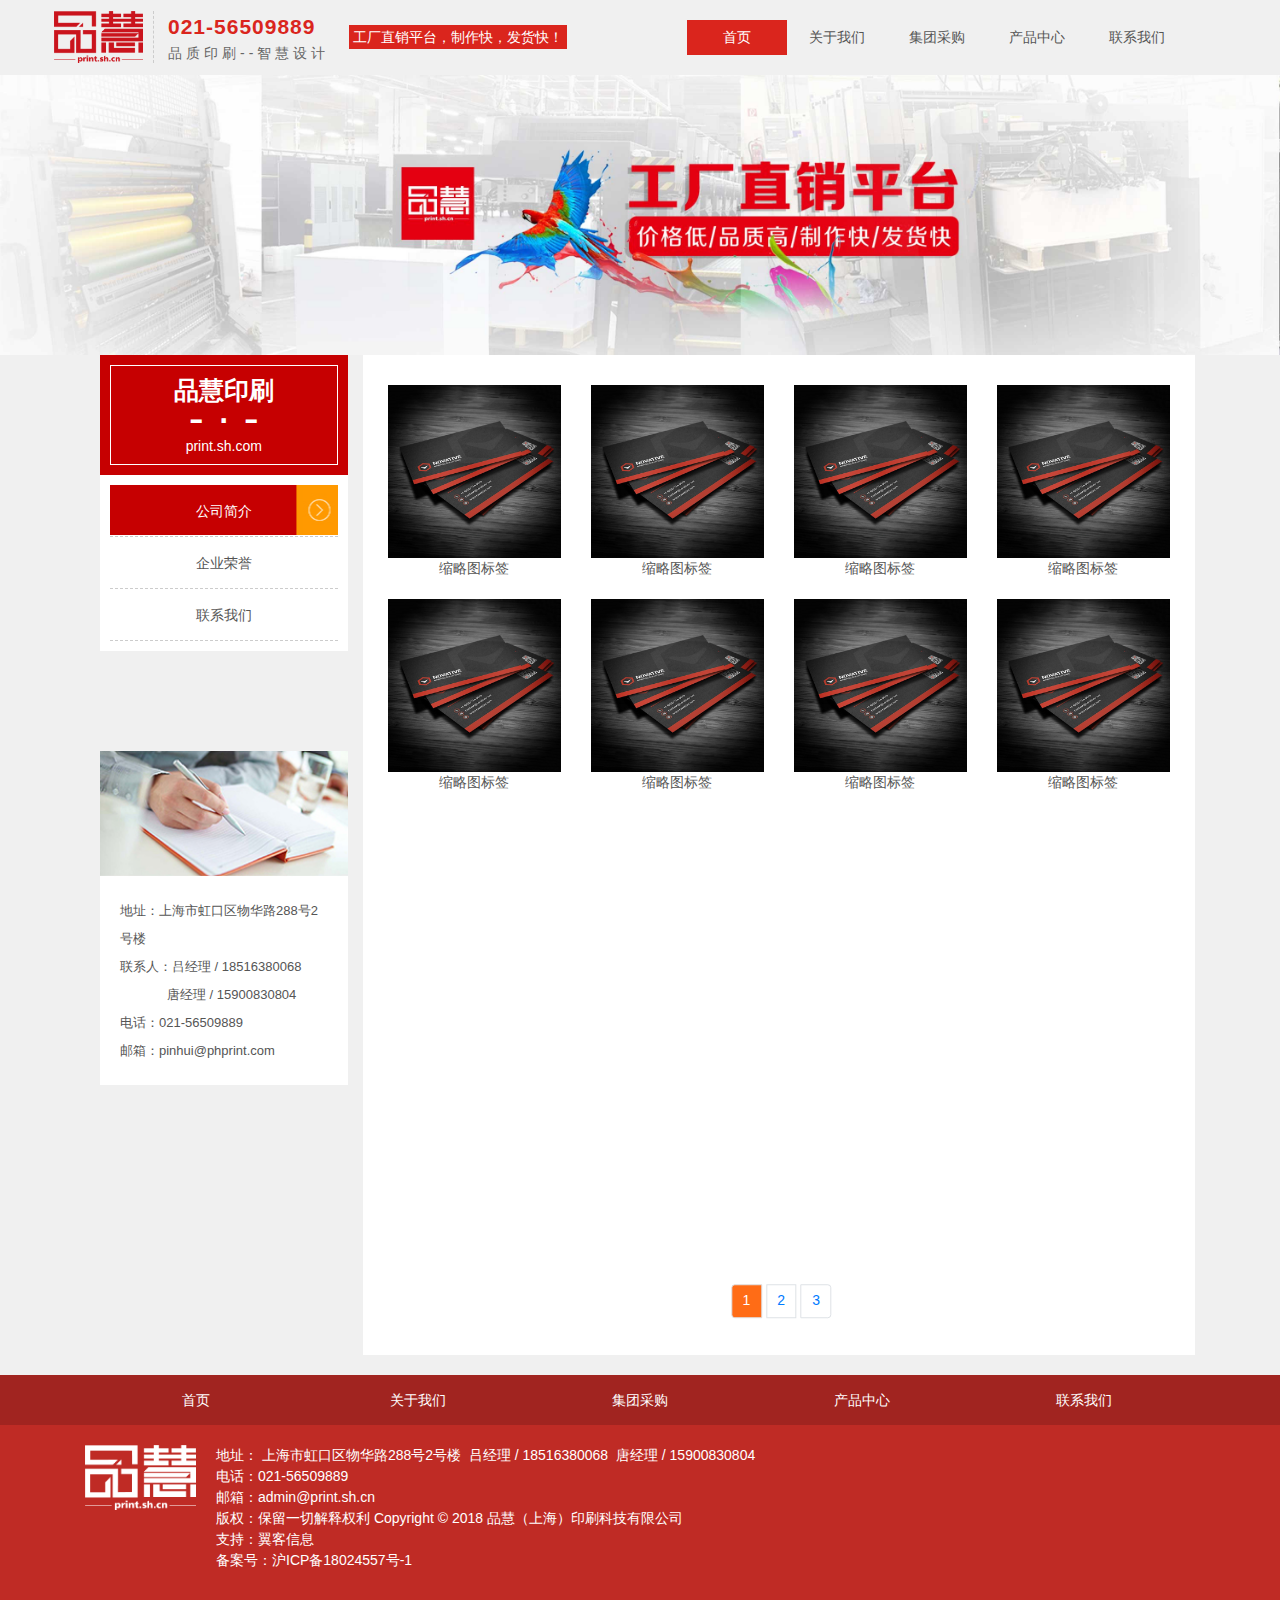
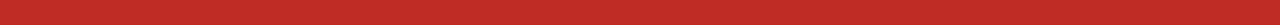
<file: print/img_list.html>
<!DOCTYPE html>
<html>
	<head>
		<meta charset="UTF-8">
		<meta name="viewport" content="width=device-width, initial-scale=1, shrink-to-fit=no">
		<title></title>
		<link rel="stylesheet" href="css/bootstrap.min.css">
		<link rel="stylesheet" type="text/css" href="css/style.css"/>
		<link rel="stylesheet" type="text/css" href="css/liMarquee.css"/>
  		<script src="js/jquery.min.js"></script>
  		<script src="js/popper.min.js"></script>
  		<script src="js/bootstrap.min.js"></script>
  		<script src="js/jquery.liMarquee.js" type="text/javascript" charset="utf-8"></script>
  		<style>
			.carousel-item img{
				max-width: 100%;	
			}
		</style>
		<script>
		$(function(){
			$('.dowebok').liMarquee();
		});
		</script>

	</head>
	<body>
		<!-- 导航   -->
		<nav class="navbar navbar-expand-md">
			<a href="index.html" class="navbar-brand"><img src="img/logo.png" alt="Logo" style="width: 100px; border-right: 1px #CCCCCC dashed; padding-right: 10px;"/></a>
			<p><span class="num">021-56509889</span><br /><span class="wenzi">品质印刷--智慧设计</span></p>
			<p class="np">工厂直销平台，制作快，发货快！</p>
			<button class="navbar-toggler" type="button" data-toggle="collapse" data-target="#collapsibleNavbar">
    			<span class="navbar-toggler-icon"></span>
  			</button>
			<div class="collapse navbar-collapse" id="collapsibleNavbar">
				<ul class="navbar-nav nav-justified">
					<li class="nav-item"><a href="#" class="nav-link active">首页</a></li>
					<li class="nav-item dropdown"><a href="#" class="nav-link">关于我们</a>
						<ul class="dropdown-menu">
							<li><a href="#" class="nav-link">关于我们</a></li>
							<li><a href="#" class="nav-link">新闻中心</a></li>
						</ul>
					</li>
					<li class="nav-item"><a href="#" class="nav-link">集团采购</a></li>
					<li class="nav-item"><a href="#" class="nav-link">产品中心</a></li>
					<li class="nav-item"><a href="#" class="nav-link">联系我们</a></li>
				</ul>
			</div>
		</nav>
		<!-- 导航结束 -->
		<!-- 图片 -->
		<div class="container-fiuled"><img src="img/banner1.jpg" style="width: 100%;" alt="" /></div>
		<!-- 内容  -->
		<div class="container con">
			<div class="left col-md-3">
				<div class="lf1">
					<div class="bt">
						<p class="lcn">品慧印刷</p>
						<p class="fg">- · -</p>
						<p>print.sh.com</p>
					</div>
				</div>
				<div class="lf2">
					<ul>
						<li class="lihover"><a href="">公司简介</a></li>
						<li><a href="">企业荣誉</a></li>
						<li><a href="">联系我们</a></li>
					</ul>
				</div>
				<div class="lf3">
					<img src="img/owrj.jpg" alt="" />
					<div>
					<p>地址：上海市虹口区物华路288号2号楼  </p> 

					<p>联系人：吕经理 / 18516380068 <br />&nbsp;&nbsp;&nbsp;&nbsp;&nbsp;&nbsp;&nbsp;&nbsp;&nbsp;&nbsp;&nbsp;&nbsp;&nbsp;唐经理 / 15900830804</p>
					
					<p>电话：021-56509889</p>
					
					<p>邮箱：pinhui@phprint.com</p>
					</div>
				</div>
			</div>
			<div class="right col-md-9">
				<div class="row">
				    <div class="col-sm-6 col-md-3">
				         <div class="thumbnail">
				            <a href="#"><img src="img/uafd.jpg" alt="此处有图片" /></a>
				            <div class="caption">
				                <a href="#">缩略图标签</a>
				            </div>
				         </div>
				    </div>
				    <div class="col-sm-6 col-md-3">
				         <div class="thumbnail">
				            <a href="#"><img src="img/uafd.jpg" alt="此处有图片" /></a>
				            <div class="caption">
				                <a href="#">缩略图标签</a>
				            </div>
				         </div>
				    </div>
				    <div class="col-sm-6 col-md-3">
				         <div class="thumbnail">
				            <a href="#"><img src="img/uafd.jpg" alt="此处有图片" /></a>
				            <div class="caption">
				                <a href="#">缩略图标签</a>
				            </div>
				         </div>
				    </div>
				    <div class="col-sm-6 col-md-3">
				         <div class="thumbnail">
				            <a href="#"><img src="img/uafd.jpg" alt="此处有图片" /></a>
				            <div class="caption">
				                <a href="#">缩略图标签</a>
				            </div>
				         </div>
				    </div>
				    <div class="col-sm-6 col-md-3">
				         <div class="thumbnail">
				            <a href="#"><img src="img/uafd.jpg" alt="此处有图片" /></a>
				            <div class="caption">
				               	<a href="#">缩略图标签</a>
				            </div>
				         </div>
				    </div>
				    <div class="col-sm-6 col-md-3">
				         <div class="thumbnail">
				            <a href="#"><img src="img/uafd.jpg" alt="此处有图片" /></a>
				            <div class="caption">
				                <a href="#">缩略图标签</a>
				            </div>
				         </div>
				    </div>
				    <div class="col-sm-6 col-md-3">
				         <div class="thumbnail">
				            <a href="#"><img src="img/uafd.jpg" alt="此处有图片" /></a>
				            <div class="caption">
				                <a href="#">缩略图标签</a>
				            </div>
				         </div>
				    </div>
				    <div class="col-sm-6 col-md-3">
				         <div class="thumbnail">
				            <a href="#"><img src="img/uafd.jpg" alt="此处有图片" /></a>
				            <div class="caption">
				                <a href="#">缩略图标签</a>
				            </div>
				         </div>
				    </div>
				</div>
				<!-- 分页 -->
				<ul class="pagination">
				    <li class="page-item"><a class="page-link active" href="#">1</a></li>
				    <li class="page-item"><a class="page-link" href="#">2</a></li>
				    <li class="page-item"><a class="page-link" href="#">3</a></li>
				</ul>
				<!-- 分页结束  -->
			</div>
		</div>
		<!-- 底部 -->
		<div style="margin-top: 20px;">
		<div class="container-fiuled foot-nav">
			<div class="container">
				<ul>
					<li><a href="">首页</a></li>
					<li><a href="">关于我们</a></li>
					<li><a href="">集团采购</a></li>
					<li><a href="">产品中心</a></li>
					<li><a href="">联系我们</a></li>
				</ul>
			</div>
		</div>
		<div class="container-fiuled foot-dre">
			<div class="container">
				<img src="img/logo1.png" class="logo" alt="" />
				<div class="dre">
					地址： 上海市虹口区物华路288号2号楼&nbsp;&nbsp;吕经理 / 18516380068&nbsp;&nbsp;唐经理 / 15900830804 <br />
					
					电话：021-56509889 <br />
					
					邮箱：admin@print.sh.cn <br />
					
					版权：保留一切解释权利  Copyright © 2018 品慧（上海）印刷科技有限公司 <br />
					
					支持：翼客信息 <br />
					
					备案号：沪ICP备18024557号-1
				</div>
			</div>
		</div>
		</div>
		<!-- 底部结束  -->
	</body>
</html>
</file>
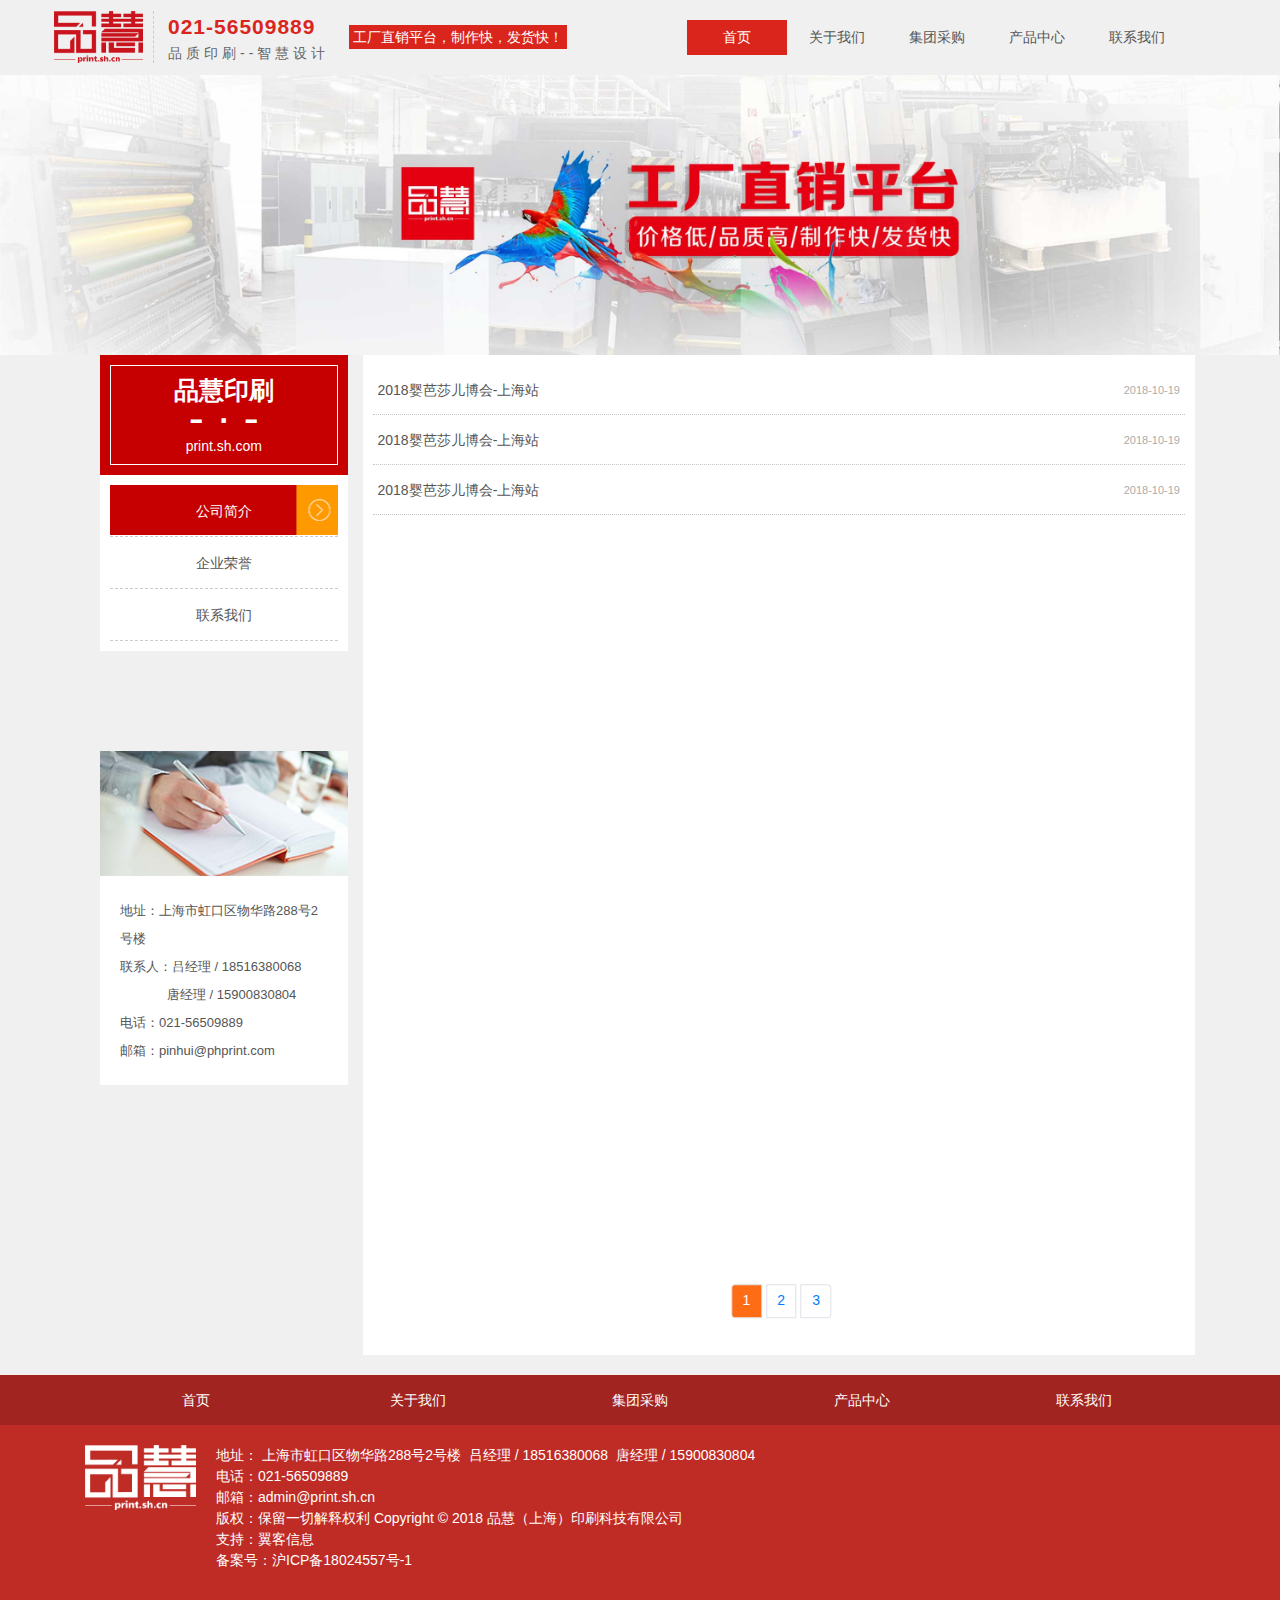
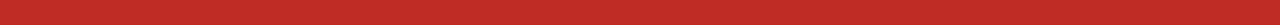
<file: print/new_list.html>
<!DOCTYPE html>
<html>
	<head>
		<meta charset="UTF-8">
		<meta name="viewport" content="width=device-width, initial-scale=1, shrink-to-fit=no">
		<title></title>
		<link rel="stylesheet" href="css/bootstrap.min.css">
		<link rel="stylesheet" type="text/css" href="css/style.css"/>
		<link rel="stylesheet" type="text/css" href="css/liMarquee.css"/>
  		<script src="js/jquery.min.js"></script>
  		<script src="js/popper.min.js"></script>
  		<script src="js/bootstrap.min.js"></script>
  		<script src="js/jquery.liMarquee.js" type="text/javascript" charset="utf-8"></script>
  		<style>
			.carousel-item img{
				max-width: 100%;	
			}
		</style>
		<script>
		$(function(){
			$('.dowebok').liMarquee();
		});
		</script>

	</head>
	<body>
		<!-- 导航   -->
		<nav class="navbar navbar-expand-md">
			<a href="index.html" class="navbar-brand"><img src="img/logo.png" alt="Logo" style="width: 100px; border-right: 1px #CCCCCC dashed; padding-right: 10px;"/></a>
			<p><span class="num">021-56509889</span><br /><span class="wenzi">品质印刷--智慧设计</span></p>
			<p class="np">工厂直销平台，制作快，发货快！</p>
			<button class="navbar-toggler" type="button" data-toggle="collapse" data-target="#collapsibleNavbar">
    			<span class="navbar-toggler-icon"></span>
  			</button>
			<div class="collapse navbar-collapse" id="collapsibleNavbar">
				<ul class="navbar-nav nav-justified">
					<li class="nav-item"><a href="#" class="nav-link active">首页</a></li>
					<li class="nav-item dropdown"><a href="#" class="nav-link">关于我们</a>
						<ul class="dropdown-menu">
							<li><a href="#" class="nav-link">关于我们</a></li>
							<li><a href="#" class="nav-link">新闻中心</a></li>
						</ul>
					</li>
					<li class="nav-item"><a href="#" class="nav-link">集团采购</a></li>
					<li class="nav-item"><a href="#" class="nav-link">产品中心</a></li>
					<li class="nav-item"><a href="#" class="nav-link">联系我们</a></li>
				</ul>
			</div>
		</nav>
		<!-- 导航结束 -->
		<!-- 图片 -->
		<div class="container-fiuled"><img src="img/banner1.jpg" style="width: 100%;" alt="" /></div>
		<!-- 内容  -->
		<div class="container con">
			<div class="left col-md-3">
				<div class="lf1">
					<div class="bt">
						<p class="lcn">品慧印刷</p>
						<p class="fg">- · -</p>
						<p>print.sh.com</p>
					</div>
				</div>
				<div class="lf2">
					<ul>
						<li class="lihover"><a href="">公司简介</a></li>
						<li><a href="">企业荣誉</a></li>
						<li><a href="">联系我们</a></li>
					</ul>
				</div>
				<div class="lf3">
					<img src="img/owrj.jpg" alt="" />
					<div>
					<p>地址：上海市虹口区物华路288号2号楼  </p> 

					<p>联系人：吕经理 / 18516380068 <br />&nbsp;&nbsp;&nbsp;&nbsp;&nbsp;&nbsp;&nbsp;&nbsp;&nbsp;&nbsp;&nbsp;&nbsp;&nbsp;唐经理 / 15900830804</p>
					
					<p>电话：021-56509889</p>
					
					<p>邮箱：pinhui@phprint.com</p>
					</div>
				</div>
			</div>
			<div class="right col-md-9">
				<ul class="newlist">
					<li><a href="">2018婴芭莎儿博会-上海站</a><span class="date">2018-10-19</span></li>
					<li><a href="">2018婴芭莎儿博会-上海站</a><span class="date">2018-10-19</span></li>
					<li><a href="">2018婴芭莎儿博会-上海站</a><span class="date">2018-10-19</span></li>
				</ul>
				
								
				<!-- 分页 -->
				<ul class="pagination">
				    <li class="page-item"><a class="page-link active" href="#">1</a></li>
				    <li class="page-item"><a class="page-link" href="#">2</a></li>
				    <li class="page-item"><a class="page-link" href="#">3</a></li>
				</ul>
				<!-- 分页结束  -->
			</div>
		</div>
		<!-- 底部 -->
		<div style="margin-top: 20px;">
		<div class="container-fiuled foot-nav">
			<div class="container">
				<ul>
					<li><a href="">首页</a></li>
					<li><a href="">关于我们</a></li>
					<li><a href="">集团采购</a></li>
					<li><a href="">产品中心</a></li>
					<li><a href="">联系我们</a></li>
				</ul>

			</div>
		</div>
		<div class="container-fiuled foot-dre">
			<div class="container">
				<img src="img/logo1.png" class="logo" alt="" />
				<div class="dre">
					地址： 上海市虹口区物华路288号2号楼&nbsp;&nbsp;吕经理 / 18516380068&nbsp;&nbsp;唐经理 / 15900830804 <br />
					
					电话：021-56509889 <br />
					
					邮箱：admin@print.sh.cn <br />
					
					版权：保留一切解释权利  Copyright © 2018 品慧（上海）印刷科技有限公司 <br />
					
					支持：翼客信息 <br />
					
					备案号：沪ICP备18024557号-1
				</div>
			</div>
		</div>
		</div>
		<!-- 底部结束  -->
	</body>
</html>
</file>
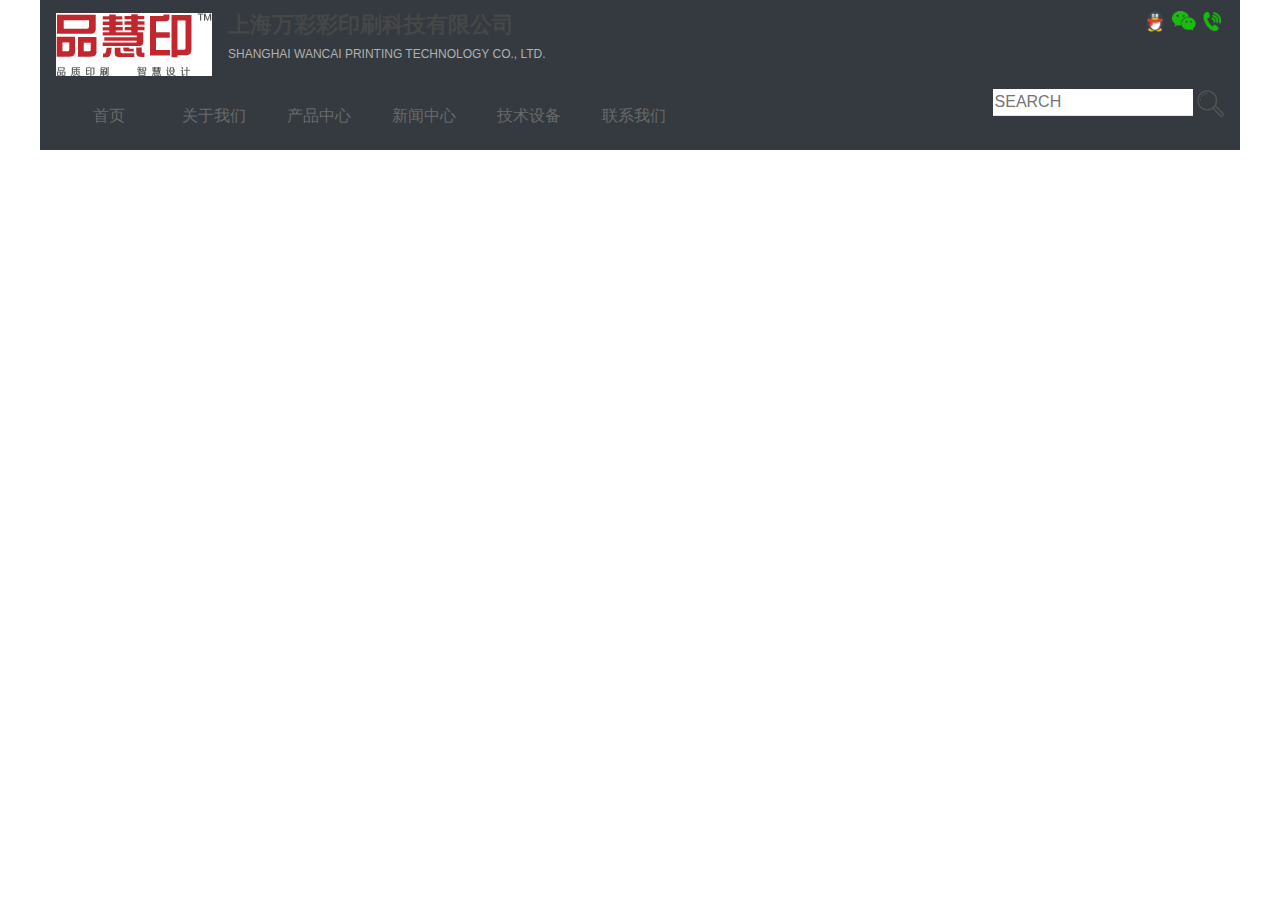
<file: 品慧印/ceshi.html>
<!DOCTYPE html>
<html lang="en">
<head>
	<meta charset="UTF-8">
	<meta name="viewport" content="width=device-width, initial-scale=1">
	<title>品慧印</title>
	<link rel="stylesheet" href="css/bootstrap.min.css" />
	<link rel="stylesheet" href="css/ceshi.css" />
	<script src="js/jquery.min.js"></script>
	<script src="js/popper.min.js"></script>
	<script src="js/bootstrap.min.js"></script>
</head>
<body>
	<nav class="navbar navbar-expand-md df bg-dark">
		<!-- Brand -->
		<div class="header">
			<div class="logo">
				<a class="navbar-brand" href="#"><img src="img/logo.jpg" alt="logo" /></a>
				<div class="tly d-none d-md-block">
					<span class="cn">上海万彩彩印刷科技有限公司</span>
					<span class="en">SHANGHAI WANCAI PRINTING TECHNOLOGY CO., LTD.</span>
				</div>
				
			</div>
			<div class="link d-none d-md-block">
				<a href="#"><img src="img/qq.png" alt="qq" /></a>
				<a href="#"><img src="img/wx.png" alt="wx" /></a>
				<a href="#"><img src="img/dh.png" alt="dh" /></a>
			</div>
		</div>
		<!-- Toggler/collapsibe Button -->
		<button class="navbar-toggler" type="button" data-toggle="collapse" data-target="#collapsibleNavbar">
			<span class="navbar-toggler-icon"></span>
		</button>
		<div class="links">
			<!-- Navbar links -->
			<div class="collapse navbar-collapse" id="collapsibleNavbar">
				<ul class="navbar-nav">
					<li class="nav-item">
						<a class="nav-link" href="#">首页</a>
					</li>
					<li class="nav-item">
						<a class="nav-link" href="#">关于我们</a>
					</li>
					<li class="nav-item">
						<a class="nav-link" href="#">产品中心</a>
					</li>
					<li class="nav-item">
						<a class="nav-link" href="#">新闻中心</a>
					</li>
					<li class="nav-item">
						<a class="nav-link" href="#">技术设备</a>
					</li>
					<li class="nav-item">
						<a class="nav-link" href="#">联系我们</a>
					</li>  
				</ul>
			</div>
			<!-- search -->
			<div class="search d-none d-md-block">
				<form action="#" method="get">
					<input type="text" placeholder="SEARCH" />
					<input type="submit" class="submit" value="搜索" />
				</form>
			</div>
		</div>
	</nav>
</body>
</html>
</file>
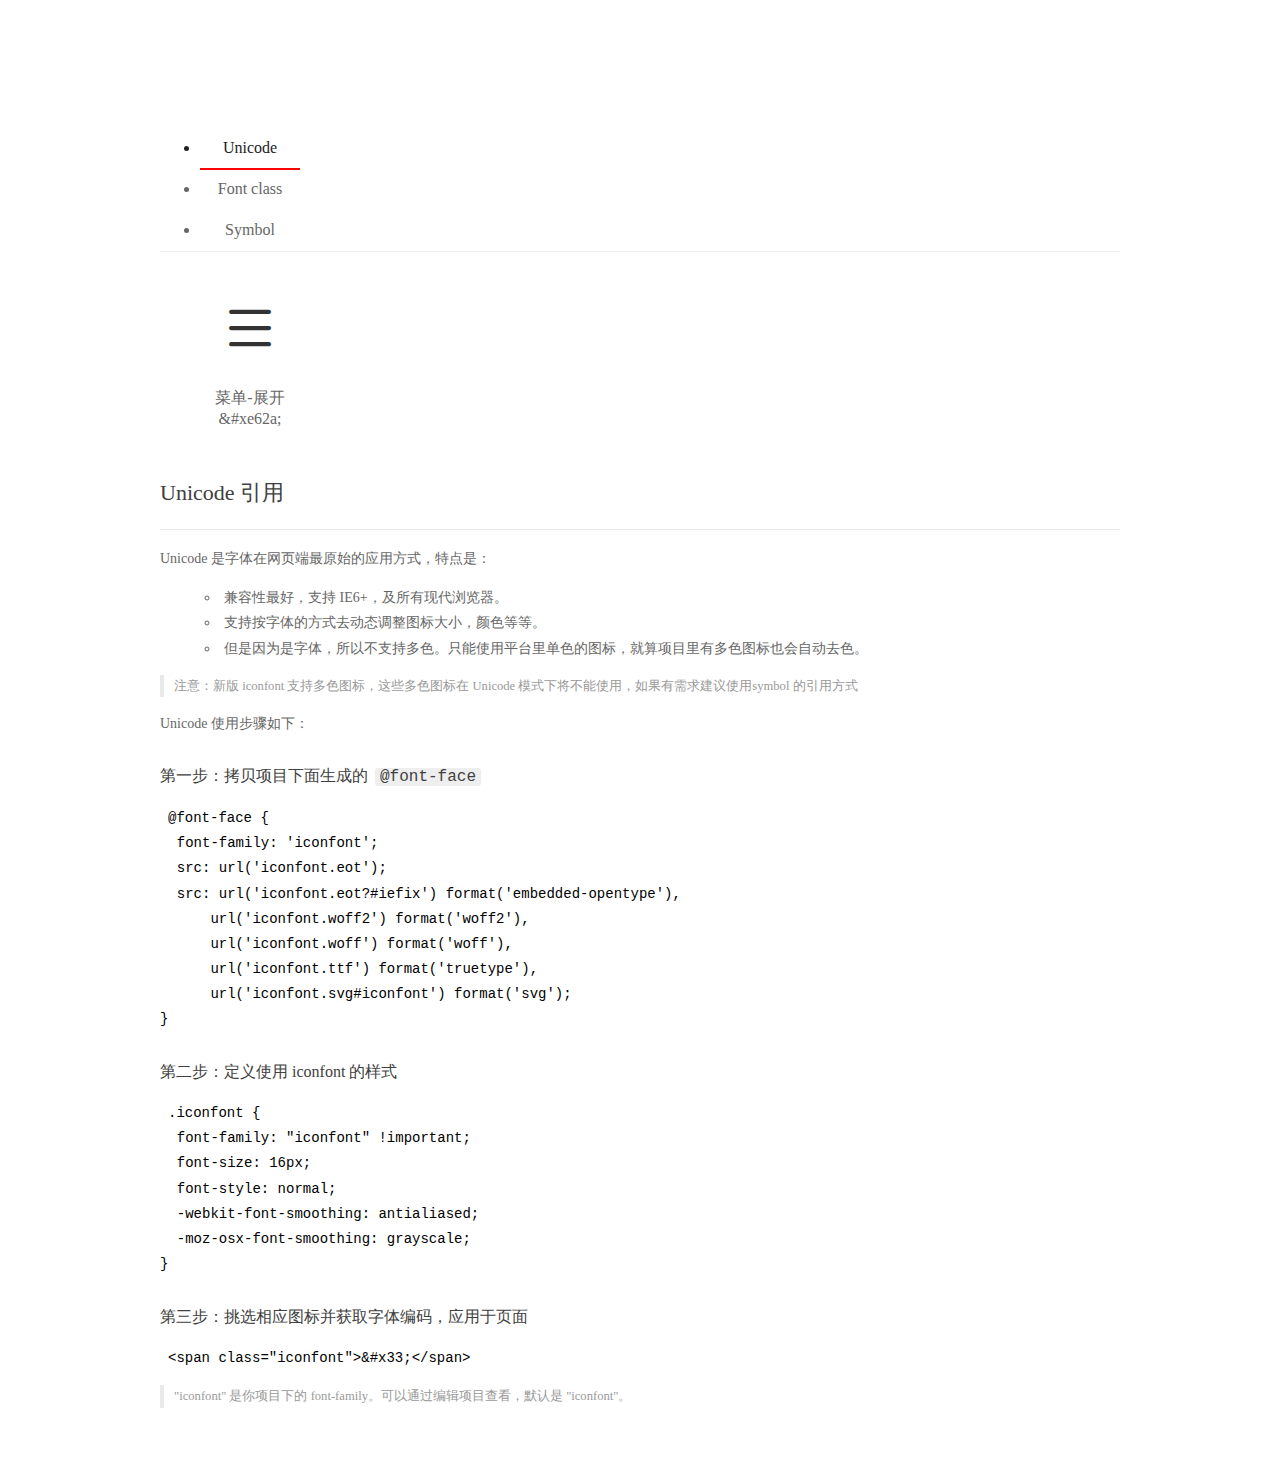
<file: 品慧印/font/demo_index.html>
<!DOCTYPE html>
<html>
<head>
  <meta charset="utf-8"/>
  <title>IconFont Demo</title>
  <link rel="shortcut icon" href="https://gtms04.alicdn.com/tps/i4/TB1_oz6GVXXXXaFXpXXJDFnIXXX-64-64.ico" type="image/x-icon"/>
  <link rel="stylesheet" href="https://g.alicdn.com/thx/cube/1.3.2/cube.min.css">
  <link rel="stylesheet" href="demo.css">
  <link rel="stylesheet" href="iconfont.css">
  <script src="iconfont.js"></script>
  <!-- jQuery -->
  <script src="https://a1.alicdn.com/oss/uploads/2018/12/26/7bfddb60-08e8-11e9-9b04-53e73bb6408b.js"></script>
  <!-- 代码高亮 -->
  <script src="https://a1.alicdn.com/oss/uploads/2018/12/26/a3f714d0-08e6-11e9-8a15-ebf944d7534c.js"></script>
</head>
<body>
  <div class="main">
    <h1 class="logo"><a href="https://www.iconfont.cn/" title="iconfont 首页" target="_blank">&#xe86b;</a></h1>
    <div class="nav-tabs">
      <ul id="tabs" class="dib-box">
        <li class="dib active"><span>Unicode</span></li>
        <li class="dib"><span>Font class</span></li>
        <li class="dib"><span>Symbol</span></li>
      </ul>
      
    </div>
    <div class="tab-container">
      <div class="content unicode" style="display: block;">
          <ul class="icon_lists dib-box">
          
            <li class="dib">
              <span class="icon iconfont">&#xe62a;</span>
                <div class="name">菜单-展开</div>
                <div class="code-name">&amp;#xe62a;</div>
              </li>
          
          </ul>
          <div class="article markdown">
          <h2 id="unicode-">Unicode 引用</h2>
          <hr>

          <p>Unicode 是字体在网页端最原始的应用方式，特点是：</p>
          <ul>
            <li>兼容性最好，支持 IE6+，及所有现代浏览器。</li>
            <li>支持按字体的方式去动态调整图标大小，颜色等等。</li>
            <li>但是因为是字体，所以不支持多色。只能使用平台里单色的图标，就算项目里有多色图标也会自动去色。</li>
          </ul>
          <blockquote>
            <p>注意：新版 iconfont 支持多色图标，这些多色图标在 Unicode 模式下将不能使用，如果有需求建议使用symbol 的引用方式</p>
          </blockquote>
          <p>Unicode 使用步骤如下：</p>
          <h3 id="-font-face">第一步：拷贝项目下面生成的 <code>@font-face</code></h3>
<pre><code class="language-css"
>@font-face {
  font-family: 'iconfont';
  src: url('iconfont.eot');
  src: url('iconfont.eot?#iefix') format('embedded-opentype'),
      url('iconfont.woff2') format('woff2'),
      url('iconfont.woff') format('woff'),
      url('iconfont.ttf') format('truetype'),
      url('iconfont.svg#iconfont') format('svg');
}
</code></pre>
          <h3 id="-iconfont-">第二步：定义使用 iconfont 的样式</h3>
<pre><code class="language-css"
>.iconfont {
  font-family: "iconfont" !important;
  font-size: 16px;
  font-style: normal;
  -webkit-font-smoothing: antialiased;
  -moz-osx-font-smoothing: grayscale;
}
</code></pre>
          <h3 id="-">第三步：挑选相应图标并获取字体编码，应用于页面</h3>
<pre>
<code class="language-html"
>&lt;span class="iconfont"&gt;&amp;#x33;&lt;/span&gt;
</code></pre>
          <blockquote>
            <p>"iconfont" 是你项目下的 font-family。可以通过编辑项目查看，默认是 "iconfont"。</p>
          </blockquote>
          </div>
      </div>
      <div class="content font-class">
        <ul class="icon_lists dib-box">
          
          <li class="dib">
            <span class="icon iconfont icon-caidan-zhankai"></span>
            <div class="name">
              菜单-展开
            </div>
            <div class="code-name">.icon-caidan-zhankai
            </div>
          </li>
          
        </ul>
        <div class="article markdown">
        <h2 id="font-class-">font-class 引用</h2>
        <hr>

        <p>font-class 是 Unicode 使用方式的一种变种，主要是解决 Unicode 书写不直观，语意不明确的问题。</p>
        <p>与 Unicode 使用方式相比，具有如下特点：</p>
        <ul>
          <li>兼容性良好，支持 IE8+，及所有现代浏览器。</li>
          <li>相比于 Unicode 语意明确，书写更直观。可以很容易分辨这个 icon 是什么。</li>
          <li>因为使用 class 来定义图标，所以当要替换图标时，只需要修改 class 里面的 Unicode 引用。</li>
          <li>不过因为本质上还是使用的字体，所以多色图标还是不支持的。</li>
        </ul>
        <p>使用步骤如下：</p>
        <h3 id="-fontclass-">第一步：引入项目下面生成的 fontclass 代码：</h3>
<pre><code class="language-html">&lt;link rel="stylesheet" href="./iconfont.css"&gt;
</code></pre>
        <h3 id="-">第二步：挑选相应图标并获取类名，应用于页面：</h3>
<pre><code class="language-html">&lt;span class="iconfont icon-xxx"&gt;&lt;/span&gt;
</code></pre>
        <blockquote>
          <p>"
            iconfont" 是你项目下的 font-family。可以通过编辑项目查看，默认是 "iconfont"。</p>
        </blockquote>
      </div>
      </div>
      <div class="content symbol">
          <ul class="icon_lists dib-box">
          
            <li class="dib">
                <svg class="icon svg-icon" aria-hidden="true">
                  <use xlink:href="#icon-caidan-zhankai"></use>
                </svg>
                <div class="name">菜单-展开</div>
                <div class="code-name">#icon-caidan-zhankai</div>
            </li>
          
          </ul>
          <div class="article markdown">
          <h2 id="symbol-">Symbol 引用</h2>
          <hr>

          <p>这是一种全新的使用方式，应该说这才是未来的主流，也是平台目前推荐的用法。相关介绍可以参考这篇<a href="">文章</a>
            这种用法其实是做了一个 SVG 的集合，与另外两种相比具有如下特点：</p>
          <ul>
            <li>支持多色图标了，不再受单色限制。</li>
            <li>通过一些技巧，支持像字体那样，通过 <code>font-size</code>, <code>color</code> 来调整样式。</li>
            <li>兼容性较差，支持 IE9+，及现代浏览器。</li>
            <li>浏览器渲染 SVG 的性能一般，还不如 png。</li>
          </ul>
          <p>使用步骤如下：</p>
          <h3 id="-symbol-">第一步：引入项目下面生成的 symbol 代码：</h3>
<pre><code class="language-html">&lt;script src="./iconfont.js"&gt;&lt;/script&gt;
</code></pre>
          <h3 id="-css-">第二步：加入通用 CSS 代码（引入一次就行）：</h3>
<pre><code class="language-html">&lt;style&gt;
.icon {
  width: 1em;
  height: 1em;
  vertical-align: -0.15em;
  fill: currentColor;
  overflow: hidden;
}
&lt;/style&gt;
</code></pre>
          <h3 id="-">第三步：挑选相应图标并获取类名，应用于页面：</h3>
<pre><code class="language-html">&lt;svg class="icon" aria-hidden="true"&gt;
  &lt;use xlink:href="#icon-xxx"&gt;&lt;/use&gt;
&lt;/svg&gt;
</code></pre>
          </div>
      </div>

    </div>
  </div>
  <script>
  $(document).ready(function () {
      $('.tab-container .content:first').show()

      $('#tabs li').click(function (e) {
        var tabContent = $('.tab-container .content')
        var index = $(this).index()

        if ($(this).hasClass('active')) {
          return
        } else {
          $('#tabs li').removeClass('active')
          $(this).addClass('active')

          tabContent.hide().eq(index).fadeIn()
        }
      })
    })
  </script>
</body>
</html>
</file>
<file: print/css/style.css>
*{font-size: 14px;}
body,div,dl,dt,dd,ul,ol,li,h1,h2,h3,h4,h5,h6,pre,code,form,fieldset,legend,input,button,textarea,p,blockquote,th,td { margin:0; padding:0; }
body { background:#F0F0F0; color:#555; font-size:14px; font-family:"微软雅黑", Verdana, Arial, Helvetica, sans-serif; }
td,th,caption { font-size:14px; }
h1, h2, h3, h4, h5, h6 { font-weight:normal; font-size:100%; }
address, caption, cite, code, dfn, em, strong, th, var { font-style:normal; font-weight:normal;}
a ,a:hover{ color:#555; text-decoration:none; }
img { border:none; }
ol,ul,li { list-style:none; }
input, textarea, select, button { font:14px Verdana,Helvetica,Arial,sans-serif; }
table { border-collapse:collapse; }
html {overflow-y: scroll;} 
nav{
	max-width: 1200px;
	margin: 0 auto;
}
.num{
	font-size: 21px;
	font-weight: 700;
	letter-spacing: 1px;
	color: #DA251D;
}
.wenzi{
	letter-spacing: 4px;
	color: #666666;
}
.np{
	font-size: 14px;
	height: 24px;
	width: 218px;
	line-height: 24px;
	text-align: center;
	margin: 0 120px 0 20px;
	background-color: #DA251D;
	color: #FFFFFF;
}
.nav-justified li{
	width: 100px;
}
.nav-justified li a:hover,.nav-justified li a:focus,.nav-justified li a.active{
	width: 100px;
	background-color: #DA251D;
	color: #FFFFFF;
}
.nav-justified li .dropdown-menu{
	margin: 0;
}
.nav-justified li:hover .dropdown-menu{
	display: block;	
}
.xing{
	font-size: 16px;
	color: rgb(255,242,204);
	margin: 10px 0;
	text-align: center;
	vertical-align: middle;
}
.dowebok a{
	font-size: 14px;
	color: #FFFF00;
	background: none;
	margin: 0 25px;
}
.but{
	width: 450px;
	margin: 10px auto;
}
.btn{
	font-size: 18px;
	font-weight: bold;
	color: #FFFFFF;
	width: 200px;
	height: 45px;	
}
.btn:focus,.btn:active:focus,.btn.active:focus,.btn.focus,.btn:active.focus,.btn.active.focus {
    outline: none; 
    box-shadow: none;         
}
.btn-ind1{
	background-color: #F99500;
}
.btn-ind1:hover{
	background-color: #D86262;
	
}
.btn-ind2{
	margin-left: 43px;
	background-color: #649F4B;
}
.btn-ind2:hover{
	background-color: #90C07B;
}
.hh{
	border-left: 4px solid #DA251D;
	padding-left: 10px;
	font-size: 21px;
	margin-bottom: 10px;
}
.tab { 
	float: left;
	position:relative;
	padding: 0;
}
.tab_menu { 
	height:28px;
	position:absolute; 
	bottom:0; 
	left:0;
	background-color:#000;
	/*opacity:0.5;
	filter:alpha(opacity=50);*/
}
.tab_menu ul{
	position:absolute;
	right:6px;
	top:4px;
}
 .tab_menu li { 
	float:left; 
	text-align:center; 
	cursor:pointer;   
	margin-right:4px; 
	background:#444;
	color:#b1b1b1;
	width:20px;
	height:20px;
	line-height:20px;
}
 .tab_menu li.hover,.tab_menu li.selected {
	color:#FFF;
	background-color:#f60;
}
 .hide{display:none}
.row{
	float: left;
}
.thumbnail{
	border: 1px solid #F0F0F0;
	padding: 10px;
	margin-top: 20px;
}
.thumbnail img{
	width: 100%;
}
.all .caption a{
	display: block;
	font-size: 16px;
	font-weight: bold;
	color: #5a5a5a;
}
.all .caption a:hover{
	color: #DA251D;
}
.all .caption p{
	font-size: 10px;
}
.h3{
	font-size: 30px;
	color: #FFFFFF;
	font-weight: bold;
}
.info{
	width: 100%;
	max-height: 400px; 
	padding: 50px;
	background-image: url(../img/R.jpg); 
	background-position: center 0;
  	background-repeat: no-repeat;
  	background-size: cover;
  	-webkit-background-size: cover;
  	-o-background-size: cover;
  	-moz-background-size: cover;
  	-ms-background-size: cover;
  	
}
.info-img{
	margin-top: 20px;
	background: url(../img/55.png) no-repeat;
	position: relative;
	color: #FFFFFF;
}
.sp1{
	padding-left: 23px;
}
.sp2{
	position: absolute;
	top: 0;
	left: 170px;
}
.sp3{
	position: absolute;
	top: 0;
	left: 300px;
}
.nr{
	margin-top: 20px;
	overflow: auto;
	height: 145px;
	color: #FFFFFF;
}
/*滚动条样式*/
.nr::-webkit-scrollbar {/*滚动条整体样式*/
    width: 4px;     /*高宽分别对应横竖滚动条的尺寸*/
    height: 4px;
}
.nr::-webkit-scrollbar-thumb {/*滚动条里面小方块*/
    border-radius: 5px;
    -webkit-box-shadow: inset 0 0 5px rgba(0,0,0,0.2);
    background: rgba(0,0,0,0.2);
}
.nr::-webkit-scrollbar-track {/*滚动条里面轨道*/
    -webkit-box-shadow: inset 0 0 5px rgba(0,0,0,0.2);
    border-radius: 0;
    background: rgba(0,0,0,0.1);
}
.more{
	margin-top: 20px;
	overflow: hidden;
}
.more a{
	float: right;
	display: block;
	width: 150px;
	height: 50px;
	line-height: 50px;
	text-align: center;
	font-weight: bold;
	color: #DA251D;
	background-color: #FFFFFF;
	border: 1px solid #FFFFFF;
}
.more a:hover{
	border: 1px solid #FFFFFF;
	background: rgba(250,250,250,0);
	color: #FFFFFF;
	background:rgba(250,250,250,0); filter: 	progid:DXImageTransform.Microsoft.gradient(startcolorstr=#7F000000,endcolorstr=#7F000000);
}

.adv{
	background-image: url(../img/GH.jpg);
	width: 100%;
	max-height: 714px; 
	padding: 50px;
	background-position: center 0;
  	background-repeat: no-repeat;
  	background-size: cover;
  	-webkit-background-size: cover;
  	-o-background-size: cover;
  	-moz-background-size: cover;
  	-ms-background-size: cover;
  	overflow: hidden;
}
.wave{
	margin: 0 auto;
	width: 10rem;
	height: 7.5px;
	background-size: 15px 15px;
	background-repeat:repeat-x;
	background-image: linear-gradient(135deg, transparent 45%, #DA251D 55%,transparent 60%),linear-gradient(45deg,transparent 45%,#DA251D 55%,transparent 60%);
}
.cn{
	font-size: 30px;
	font-weight: bold;
	margin: 0 auto;
}
.pbox{
	width: 100px;
	height: 100px;
	background-color: #32302F;
	text-align: center;
	line-height: 40px;
	padding: 10px;
	float: left;
	
}
.pbox:hover,.adv .active{
	background-color: #C60000;
}
.adv .active:hover{
	background-color: #32302F;
}
.pbox:hover .ps2,.adv .active .ps2{
	color: #EE3333;
	border-top-color: #EE3333;
}
.pbox span{
	display: inline-block;
}
.ps1{
	font-size: 24px;
	color: #FFFFFF;
}
.ps2,.adv .active:hover .ps2{
	border-top: 1px solid #616161;
	font-size: 16px;
	color: #616161;
}
.adiv{
	background-color: #FFFFFF;
	height: 220px;
	width: 425px;
	float: left;
	padding: 20px 25px;
	line-height: 240%;
}
.red{
	color: #C60000;
	font-size: 20px;
	font-weight: bold;
}
.li li{
	list-style: disc;
	color: #C60000;
	margin-left: 20px;
	line-height: 250%;
}
.li li span{
	color: #666666;
}
.adv-we{
	float: left;
	margin-top: 30px;
}
.about{
	padding: 50px;
}
.ab{
	float: left;
	height: 347px;
	background-color: #FFFFFF;
	padding: 20px;
	line-height: 150%;
	font-size: 16px;
}
.hong{
	font-size: 18px;
	font-weight: bold;
	color: #DA251D;
	margin-bottom: 30px;
}
.tu{
	float: left;
}
.full-content{
	background-color: #CCCCCC;
	padding: 20px;
}
.container{
	overflow: hidden;
}
.menu li { 
	float:left; 
	text-align:center; 
	cursor:pointer;   
	color: #FFFFFF;
	background-color:#454545;
	height:48px;
	line-height: 48px;

}
 .menu li.hover,.menu li.selected {
	color:#FFFFFF;
	background-color:#BF2B25;
}
.design .col-md-3{
	padding-left: 5px;
	padding-right: 5px;
}
.design .thumbnail{
	padding: 0;
	border: none;
}
.design .caption a{
	font-size: 13px;
	color: #5A5A5A;
}
.d_box{
	background-color: #FFFFFF;
	height: 448px;
	padding: 13px;
}

.show li{
	overflow: hidden;
	line-height: 250%;
	border-bottom: 1px dashed #c6c6c6;
}
.show li a{
	float: left;
	color: #5A5A5A;
	
}
.date{
	float:right;
	color: #acacac;
	font-size: 11px;
}
a.more{
	float: right;
	background-color: #6BCF1F;
	font-size: 12px;
	color: #FFFFFF;
}
.faq{
	background-color: #FFFFFF;
	height: 496px;
	float: left;
	padding: 20px;
}
.faq .q1{
	display: inline-block;
	width: 25px;
	height: 25px;
	background-color: #959595;
	font-size: 25px;
	color: #FFFFFF;
	border-radius: 50px;
	text-align: center;
	line-height: 25px;
}
.faq .q2{
	font-size: 16px;
}
.faq .q3{
	font-size: 12px;
	color: #9F9F9F;
}
.faq li{
	border-bottom: 1px dashed #C6C6C6;
	line-height: 250%;
	margin: 10px 0;
	font-size: 12px;
}
.faq .que a{
	font-weight: bold;
}
.foot-nav{
	height: 50px;
	background-color: #A12420;
}
.foot-nav ul{
	overflow: hidden;
	height: 50px;
}
.foot-nav ul li{
	float: left;
	width: 20%;
	text-align: center;
	line-height: 50px;
}
.foot-nav li a{
	color: #FFFFFF;
}
.foot-nav ul li a:hover{
	color: #ff0000;
}
.foot-dre{
	height: 200px;
	background-color: #BF2B25;
	padding: 20px;
	overflow: hidden;
}
.foot-dre .logo{
	width: 10%;
	float: left;
}
.foot-dre .dre{
	float: left;
	margin-left:20px;
	color: #FFFFFF;
}
.con{
	overflow: hidden;
}
.left{
	height: auto;
	float: left;
	margin-bottom: 50px;
}
.lf1{
	background-color: #C60001;
	height: 120px;
	overflow: hidden;
}
.lf1 .bt{
	border: 1px solid #FFFFFF;
	margin: 10px;
	height: 100px;
	text-align: center;
	color: #FFFFFF;
	padding: 10px;
	line-height: 200%;
}
.lf1 .lcn{
	font-size: 25px;
	font-weight: bold;
}
.lf1 .fg{
	font-size: 45px;
}
.lf2{
	background-color: #FFFFFF;
	padding: 10px;
}
.lf2 li{
	height: 52px;
	border-bottom: 1px dashed #CCCCCC;
	cursor: pointer;
	text-align: center;
	line-height: 52px;
}
.lf2 li a{
	display: inline-block;
	width: 100%;
}
.lf2 li:hover a, .lf2 .lihover a{
	background-image: url(../img/433.jpg);
	background-repeat: no-repeat;
	color: #FFFFFF;
}
.lf3{
	background-color: #FFFFFF;
	margin-top: 100px;
	
}
.lf3 img{
	width: 100%;
}
.lf3 div{
	padding: 20px;
	line-height: 200%;
}
.lf3 p{
	font-size: 13px;
}
.right{
	background-color: #FFFFFF;
	padding: 10px;
	min-height: 1000px;
	float: left;
	position: relative;
}
.newlist li{
	height: 50px;
	line-height: 50px;
	border-bottom: 1px dotted #C6C6C6;
	padding: 0 5px;
}
.pagination{
	position: absolute;
	bottom: 20px;
	left: 50%;
	transform: translate(-50%,-50%);
}
.page-item{
	margin-left: 5px;
}
.page-link:hover,.page-item .active{
	background-color: #FF6C16;
	color: #FFFFFF;
}
.right .row{
	margin-left: 0;
	margin-right: 0;
}
.right .thumbnail{
	border: none;
	padding: 0;
}
.right .caption{
	text-align: center;
}
</file>
<file: print/css/liMarquee.css>
/*Plugin CSS*/
.str_wrap {
	overflow:hidden;
	//zoom:1;
	width:100%;
	font-size:12px;
	line-height:16px;
	position:relative;
	-moz-user-select: none;
	-khtml-user-select: none;
	user-select: none;  
	background:none;
	white-space:nowrap;
}

.str_wrap.str_active {
	background:none;
}
.str_move { 
	white-space:nowrap;
	position:absolute; 
	top:0; 
	left:0;
	cursor:move;
}
.str_move_clone {
	display:inline-block;
	//display:inline;
	//zoom:1;
	vertical-align:top;
	position:absolute; 
	left:100%;
	top:0;
}
.str_vertical .str_move_clone {
	left:0;
	top:100%;
}
.str_down .str_move_clone {
	left:0;
	bottom:100%;
}
.str_vertical .str_move,
.str_down .str_move {
	white-space:normal;
	width:100%;
}
.str_static .str_move,
.no_drag .str_move,
.noStop .str_move{
	cursor:inherit;
}
.str_wrap img {
	max-width:none !important;	
}
</file>
<file: 品慧印/css/style.css>
.df{
	max-width: 1200px;
	margin: 0 auto;	
}
.header{
	display: flex;
  	flex-wrap: wrap;
  	align-content: space-between;
}
.hd{
	flex-basis: 100%;
	display: flex;
	justify-content: space-between;
}
.logo{
	display: flex;
	flex-direction: row;
}
.logo .cn{
	display: block;
	font-weight: bold;
	font-size: 22px;
	color: #464747;
}
.logo .en{
	display:inline-block;
	font-size: 12px;
	color: #b0b0b0;
}
.link a{
	display: inline-block;
	width: 24px;
}
.link a img{
	width:100%;
}
.links li{
	width: 105px;
	text-align: center;
}
.links .nav-item .nav-link{
	font-size: 16px;
	color: #696969;
}
.links .nav-item .nav-link:hover{
	color: #DA251D;
}
.search form{
	margin-top: 7px;
}
.search input{
	border: 0;
	width: 200px;
	height: 27px;
	line-height: 27;
	border-bottom: 1px solid #e5e5e5;
	outline: none;
}
.search form .submit{
	background: url(../img/serchs.png);
	vertical-align: middle;
	width: 27px;
	background-size: 100% 100%;
	cursor: pointer;
    font-size: 0;
    border: 0;
    margin: 0;
}
@media (min-width: 768px){
	.navbar .clnav{
		display:none!important;
	}
}
.lkn a{
	display: block;
    border-bottom: 1px solid #eee;
    font-size: 16px;
    width: 80%;
    margin: 0 auto;
    line-height: 2rem;
    color: #666;
}
.carousel-item img{
	width: 100%;
}
.carousel-indicators li{
	width: 18px;
	height: 18px;
	border-radius: 50%;
	-o-border-radius: 50%;
	-ms-border-radius: 50%;
	-moz-border-radius: 50%;
	-webkit-border-radius: 50%;
	background-color: #b9b9b9;
}
.carousel-indicators .active,.carousel-indicators li:hover{
	background-color: #DA251D;
}

/* 产品中心 */
.product{
	width: 100%;
	height: auto;
	padding: 60px 0;
	background-color: #f8f8f8;
	overflow: hidden;
}
.cp{
	max-width: 1200px;
	margin: 0 auto;
}

/*** 标题样式 ****/
.titles{
	text-align: center;
	font-size: 24px;
	margin: 0 auto 60px;
}
.titles .en{
	display: inline-block;
	color: #787878;
}
.titles .cn{
	display: inline-block;
	border-bottom: 1px solid #da251d;
	margin-left: 15px;
	margin-right: 15px;
	padding-bottom: 8px;
}
/* 产品列表轮播 */
.cp .cp-ul{
	bottom: -40px;
}
.cp .row a{
	text-decoration: none;
	color: #555555;
	font-size: 18px;
	font-weight: bold;
}
.cp dd{
	background-color: #ffffff;
	text-align: center;
	padding-top: 5px;
	padding-bottom: 5px;
}
</file>
<file: 品慧印/font/iconfont.css>
@font-face {font-family: "iconfont";
  src: url('iconfont.eot?t=1554883900015'); /* IE9 */
  src: url('iconfont.eot?t=1554883900015#iefix') format('embedded-opentype'), /* IE6-IE8 */
  url('[data-uri]') format('woff2'),
  url('iconfont.woff?t=1554883900015') format('woff'),
  url('iconfont.ttf?t=1554883900015') format('truetype'), /* chrome, firefox, opera, Safari, Android, iOS 4.2+ */
  url('iconfont.svg?t=1554883900015#iconfont') format('svg'); /* iOS 4.1- */
}

.iconfont {
  font-family: "iconfont" !important;
  font-size: 30px;
  font-style: normal;
  color: #999;
  -webkit-font-smoothing: antialiased;
  -moz-osx-font-smoothing: grayscale;
}

.icon-caidan-zhankai:before {
  content: "\e62a";
}
</file>
<file: 品慧印/css/ceshi.css>
.df{
	max-width: 1200px;
	height: 150px;
	margin: 0 auto;
	display: flex;
	flex-direction: column;
}
.header{
	width: 100%;
	height: 88px;
	display: flex;
	justify-content: space-between;
}
.logo{
	display: flex;
	flex-direction: row;
}
.logo .cn{
	display: block;
	font-weight: bold;
	font-size: 22px;
	color: #464747;
}
.logo .en{
	display:inline-block;
	font-size: 12px;
	color: #b0b0b0;
}
.link a{
	display: inline-block;
	width: 24px;
}
.link a img{
	width:100%;
}
.links{
	width: 100%;
	height: 57px;
	display: flex;
	justify-content: space-between;
}
.links li{
	width: 105px;
	text-align: center;
}
.links li a{
	font-size: 16px;
	color: #696969;
}
.links li a:hover{
	color: #DA251D;
}
.search input{
	border: 0;
	width: 200px;
	height: 27px;
	line-height: 27;
	border-bottom: 1px solid #e5e5e5;
	outline: none;
}
.search form .submit{
	background: url(../img/serchs.png);
	vertical-align: middle;
	width: 27px;
	background-size: 100% 100%;
	cursor: pointer;
    font-size: 0;
    border: 0;
    margin: 0;
}
</file>
<file: 品慧印/font/demo.css>
/* Logo 字体 */
@font-face {
  font-family: "iconfont logo";
  src: url('https://at.alicdn.com/t/font_985780_km7mi63cihi.eot?t=1545807318834');
  src: url('https://at.alicdn.com/t/font_985780_km7mi63cihi.eot?t=1545807318834#iefix') format('embedded-opentype'),
    url('https://at.alicdn.com/t/font_985780_km7mi63cihi.woff?t=1545807318834') format('woff'),
    url('https://at.alicdn.com/t/font_985780_km7mi63cihi.ttf?t=1545807318834') format('truetype'),
    url('https://at.alicdn.com/t/font_985780_km7mi63cihi.svg?t=1545807318834#iconfont') format('svg');
}

.logo {
  font-family: "iconfont logo";
  font-size: 160px;
  font-style: normal;
  -webkit-font-smoothing: antialiased;
  -moz-osx-font-smoothing: grayscale;
}

/* tabs */
.nav-tabs {
  position: relative;
}

.nav-tabs .nav-more {
  position: absolute;
  right: 0;
  bottom: 0;
  height: 42px;
  line-height: 42px;
  color: #666;
}

#tabs {
  border-bottom: 1px solid #eee;
}

#tabs li {
  cursor: pointer;
  width: 100px;
  height: 40px;
  line-height: 40px;
  text-align: center;
  font-size: 16px;
  border-bottom: 2px solid transparent;
  position: relative;
  z-index: 1;
  margin-bottom: -1px;
  color: #666;
}


#tabs .active {
  border-bottom-color: #f00;
  color: #222;
}

.tab-container .content {
  display: none;
}

/* 页面布局 */
.main {
  padding: 30px 100px;
  width: 960px;
  margin: 0 auto;
}

.main .logo {
  color: #333;
  text-align: left;
  margin-bottom: 30px;
  line-height: 1;
  height: 110px;
  margin-top: -50px;
  overflow: hidden;
  *zoom: 1;
}

.main .logo a {
  font-size: 160px;
  color: #333;
}

.helps {
  margin-top: 40px;
}

.helps pre {
  padding: 20px;
  margin: 10px 0;
  border: solid 1px #e7e1cd;
  background-color: #fffdef;
  overflow: auto;
}

.icon_lists {
  width: 100% !important;
  overflow: hidden;
  *zoom: 1;
}

.icon_lists li {
  width: 100px;
  margin-bottom: 10px;
  margin-right: 20px;
  text-align: center;
  list-style: none !important;
  cursor: default;
}

.icon_lists li .code-name {
  line-height: 1.2;
}

.icon_lists .icon {
  display: block;
  height: 100px;
  line-height: 100px;
  font-size: 42px;
  margin: 10px auto;
  color: #333;
  -webkit-transition: font-size 0.25s linear, width 0.25s linear;
  -moz-transition: font-size 0.25s linear, width 0.25s linear;
  transition: font-size 0.25s linear, width 0.25s linear;
}

.icon_lists .icon:hover {
  font-size: 100px;
}

.icon_lists .svg-icon {
  /* 通过设置 font-size 来改变图标大小 */
  width: 1em;
  /* 图标和文字相邻时，垂直对齐 */
  vertical-align: -0.15em;
  /* 通过设置 color 来改变 SVG 的颜色/fill */
  fill: currentColor;
  /* path 和 stroke 溢出 viewBox 部分在 IE 下会显示
      normalize.css 中也包含这行 */
  overflow: hidden;
}

.icon_lists li .name,
.icon_lists li .code-name {
  color: #666;
}

/* markdown 样式 */
.markdown {
  color: #666;
  font-size: 14px;
  line-height: 1.8;
}

.highlight {
  line-height: 1.5;
}

.markdown img {
  vertical-align: middle;
  max-width: 100%;
}

.markdown h1 {
  color: #404040;
  font-weight: 500;
  line-height: 40px;
  margin-bottom: 24px;
}

.markdown h2,
.markdown h3,
.markdown h4,
.markdown h5,
.markdown h6 {
  color: #404040;
  margin: 1.6em 0 0.6em 0;
  font-weight: 500;
  clear: both;
}

.markdown h1 {
  font-size: 28px;
}

.markdown h2 {
  font-size: 22px;
}

.markdown h3 {
  font-size: 16px;
}

.markdown h4 {
  font-size: 14px;
}

.markdown h5 {
  font-size: 12px;
}

.markdown h6 {
  font-size: 12px;
}

.markdown hr {
  height: 1px;
  border: 0;
  background: #e9e9e9;
  margin: 16px 0;
  clear: both;
}

.markdown p {
  margin: 1em 0;
}

.markdown>p,
.markdown>blockquote,
.markdown>.highlight,
.markdown>ol,
.markdown>ul {
  width: 80%;
}

.markdown ul>li {
  list-style: circle;
}

.markdown>ul li,
.markdown blockquote ul>li {
  margin-left: 20px;
  padding-left: 4px;
}

.markdown>ul li p,
.markdown>ol li p {
  margin: 0.6em 0;
}

.markdown ol>li {
  list-style: decimal;
}

.markdown>ol li,
.markdown blockquote ol>li {
  margin-left: 20px;
  padding-left: 4px;
}

.markdown code {
  margin: 0 3px;
  padding: 0 5px;
  background: #eee;
  border-radius: 3px;
}

.markdown strong,
.markdown b {
  font-weight: 600;
}

.markdown>table {
  border-collapse: collapse;
  border-spacing: 0px;
  empty-cells: show;
  border: 1px solid #e9e9e9;
  width: 95%;
  margin-bottom: 24px;
}

.markdown>table th {
  white-space: nowrap;
  color: #333;
  font-weight: 600;
}

.markdown>table th,
.markdown>table td {
  border: 1px solid #e9e9e9;
  padding: 8px 16px;
  text-align: left;
}

.markdown>table th {
  background: #F7F7F7;
}

.markdown blockquote {
  font-size: 90%;
  color: #999;
  border-left: 4px solid #e9e9e9;
  padding-left: 0.8em;
  margin: 1em 0;
}

.markdown blockquote p {
  margin: 0;
}

.markdown .anchor {
  opacity: 0;
  transition: opacity 0.3s ease;
  margin-left: 8px;
}

.markdown .waiting {
  color: #ccc;
}

.markdown h1:hover .anchor,
.markdown h2:hover .anchor,
.markdown h3:hover .anchor,
.markdown h4:hover .anchor,
.markdown h5:hover .anchor,
.markdown h6:hover .anchor {
  opacity: 1;
  display: inline-block;
}

.markdown>br,
.markdown>p>br {
  clear: both;
}


.hljs {
  display: block;
  background: white;
  padding: 0.5em;
  color: #333333;
  overflow-x: auto;
}

.hljs-comment,
.hljs-meta {
  color: #969896;
}

.hljs-string,
.hljs-variable,
.hljs-template-variable,
.hljs-strong,
.hljs-emphasis,
.hljs-quote {
  color: #df5000;
}

.hljs-keyword,
.hljs-selector-tag,
.hljs-type {
  color: #a71d5d;
}

.hljs-literal,
.hljs-symbol,
.hljs-bullet,
.hljs-attribute {
  color: #0086b3;
}

.hljs-section,
.hljs-name {
  color: #63a35c;
}

.hljs-tag {
  color: #333333;
}

.hljs-title,
.hljs-attr,
.hljs-selector-id,
.hljs-selector-class,
.hljs-selector-attr,
.hljs-selector-pseudo {
  color: #795da3;
}

.hljs-addition {
  color: #55a532;
  background-color: #eaffea;
}

.hljs-deletion {
  color: #bd2c00;
  background-color: #ffecec;
}

.hljs-link {
  text-decoration: underline;
}

/* 代码高亮 */
/* PrismJS 1.15.0
https://prismjs.com/download.html#themes=prism&languages=markup+css+clike+javascript */
/**
 * prism.js default theme for JavaScript, CSS and HTML
 * Based on dabblet (http://dabblet.com)
 * @author Lea Verou
 */
code[class*="language-"],
pre[class*="language-"] {
  color: black;
  background: none;
  text-shadow: 0 1px white;
  font-family: Consolas, Monaco, 'Andale Mono', 'Ubuntu Mono', monospace;
  text-align: left;
  white-space: pre;
  word-spacing: normal;
  word-break: normal;
  word-wrap: normal;
  line-height: 1.5;

  -moz-tab-size: 4;
  -o-tab-size: 4;
  tab-size: 4;

  -webkit-hyphens: none;
  -moz-hyphens: none;
  -ms-hyphens: none;
  hyphens: none;
}

pre[class*="language-"]::-moz-selection,
pre[class*="language-"] ::-moz-selection,
code[class*="language-"]::-moz-selection,
code[class*="language-"] ::-moz-selection {
  text-shadow: none;
  background: #b3d4fc;
}

pre[class*="language-"]::selection,
pre[class*="language-"] ::selection,
code[class*="language-"]::selection,
code[class*="language-"] ::selection {
  text-shadow: none;
  background: #b3d4fc;
}

@media print {

  code[class*="language-"],
  pre[class*="language-"] {
    text-shadow: none;
  }
}

/* Code blocks */
pre[class*="language-"] {
  padding: 1em;
  margin: .5em 0;
  overflow: auto;
}

:not(pre)>code[class*="language-"],
pre[class*="language-"] {
  background: #f5f2f0;
}

/* Inline code */
:not(pre)>code[class*="language-"] {
  padding: .1em;
  border-radius: .3em;
  white-space: normal;
}

.token.comment,
.token.prolog,
.token.doctype,
.token.cdata {
  color: slategray;
}

.token.punctuation {
  color: #999;
}

.namespace {
  opacity: .7;
}

.token.property,
.token.tag,
.token.boolean,
.token.number,
.token.constant,
.token.symbol,
.token.deleted {
  color: #905;
}

.token.selector,
.token.attr-name,
.token.string,
.token.char,
.token.builtin,
.token.inserted {
  color: #690;
}

.token.operator,
.token.entity,
.token.url,
.language-css .token.string,
.style .token.string {
  color: #9a6e3a;
  background: hsla(0, 0%, 100%, .5);
}

.token.atrule,
.token.attr-value,
.token.keyword {
  color: #07a;
}

.token.function,
.token.class-name {
  color: #DD4A68;
}

.token.regex,
.token.important,
.token.variable {
  color: #e90;
}

.token.important,
.token.bold {
  font-weight: bold;
}

.token.italic {
  font-style: italic;
}

.token.entity {
  cursor: help;
}
</file>
